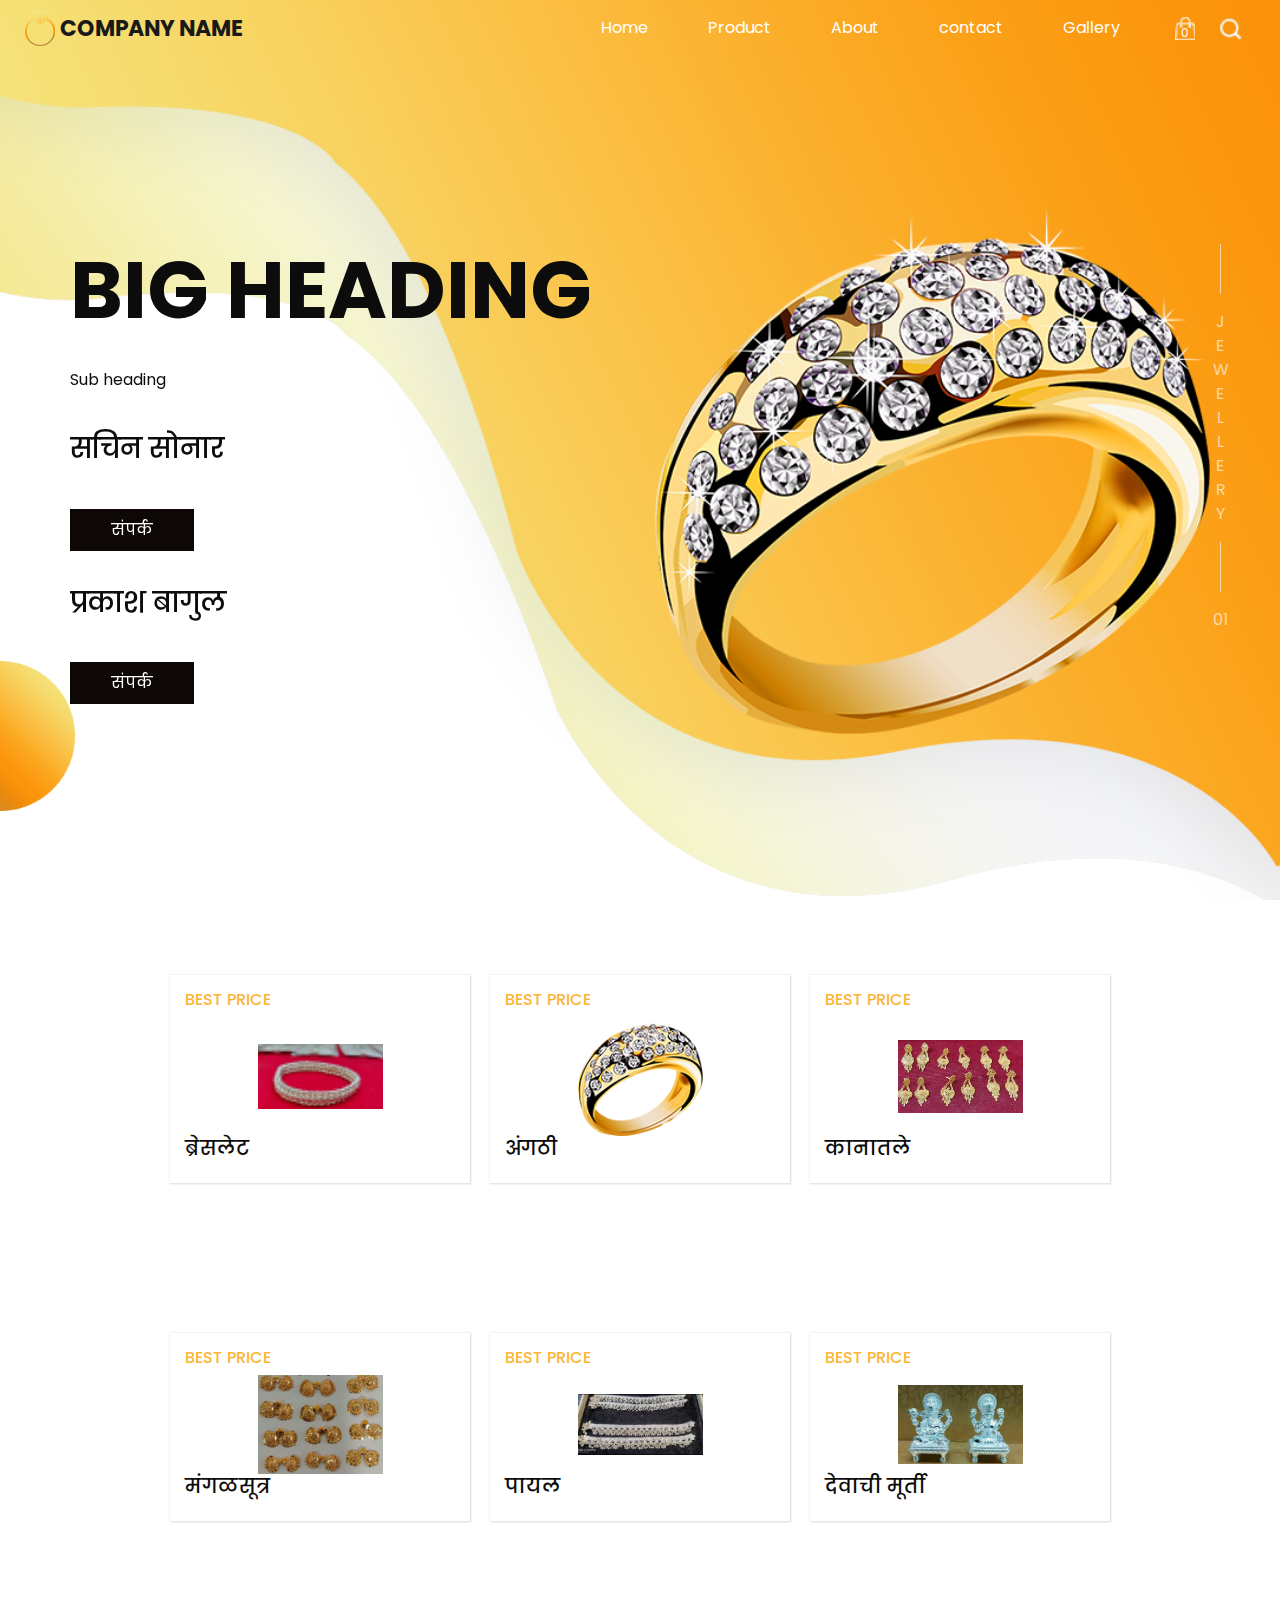
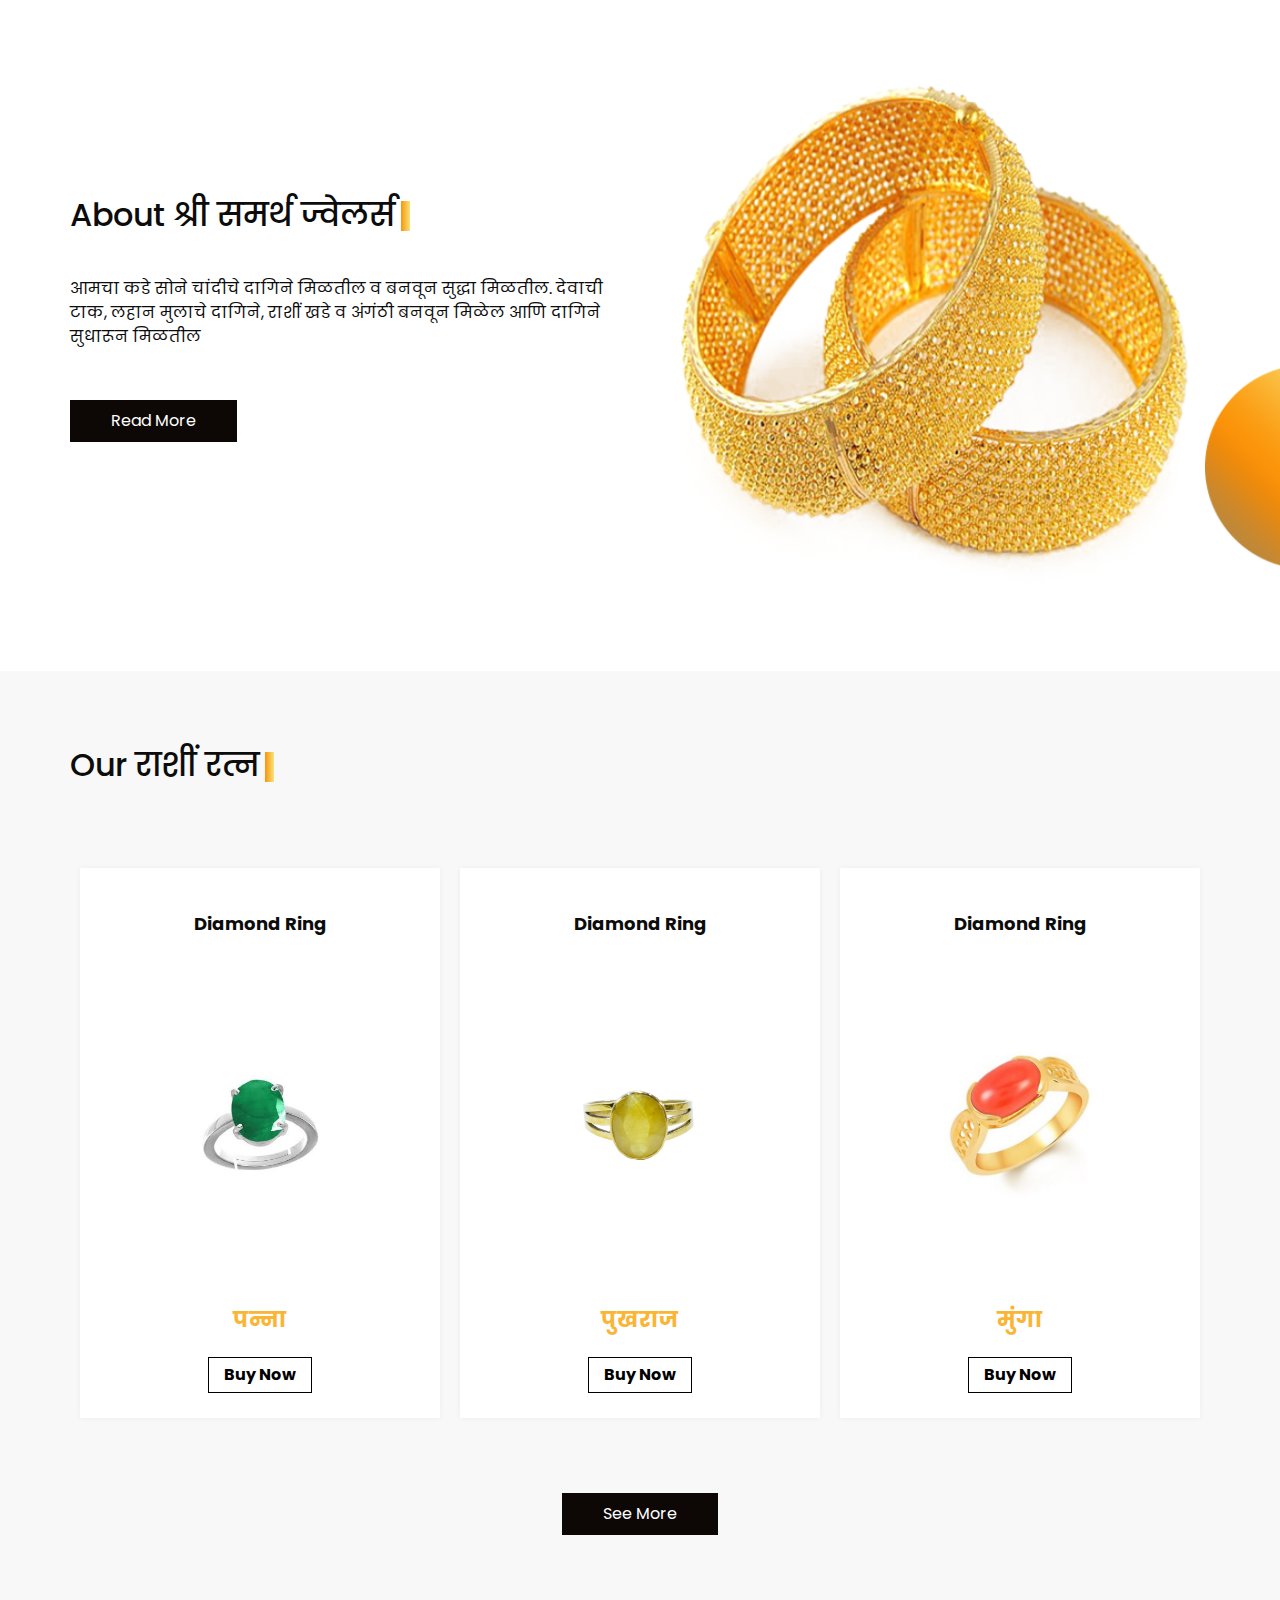
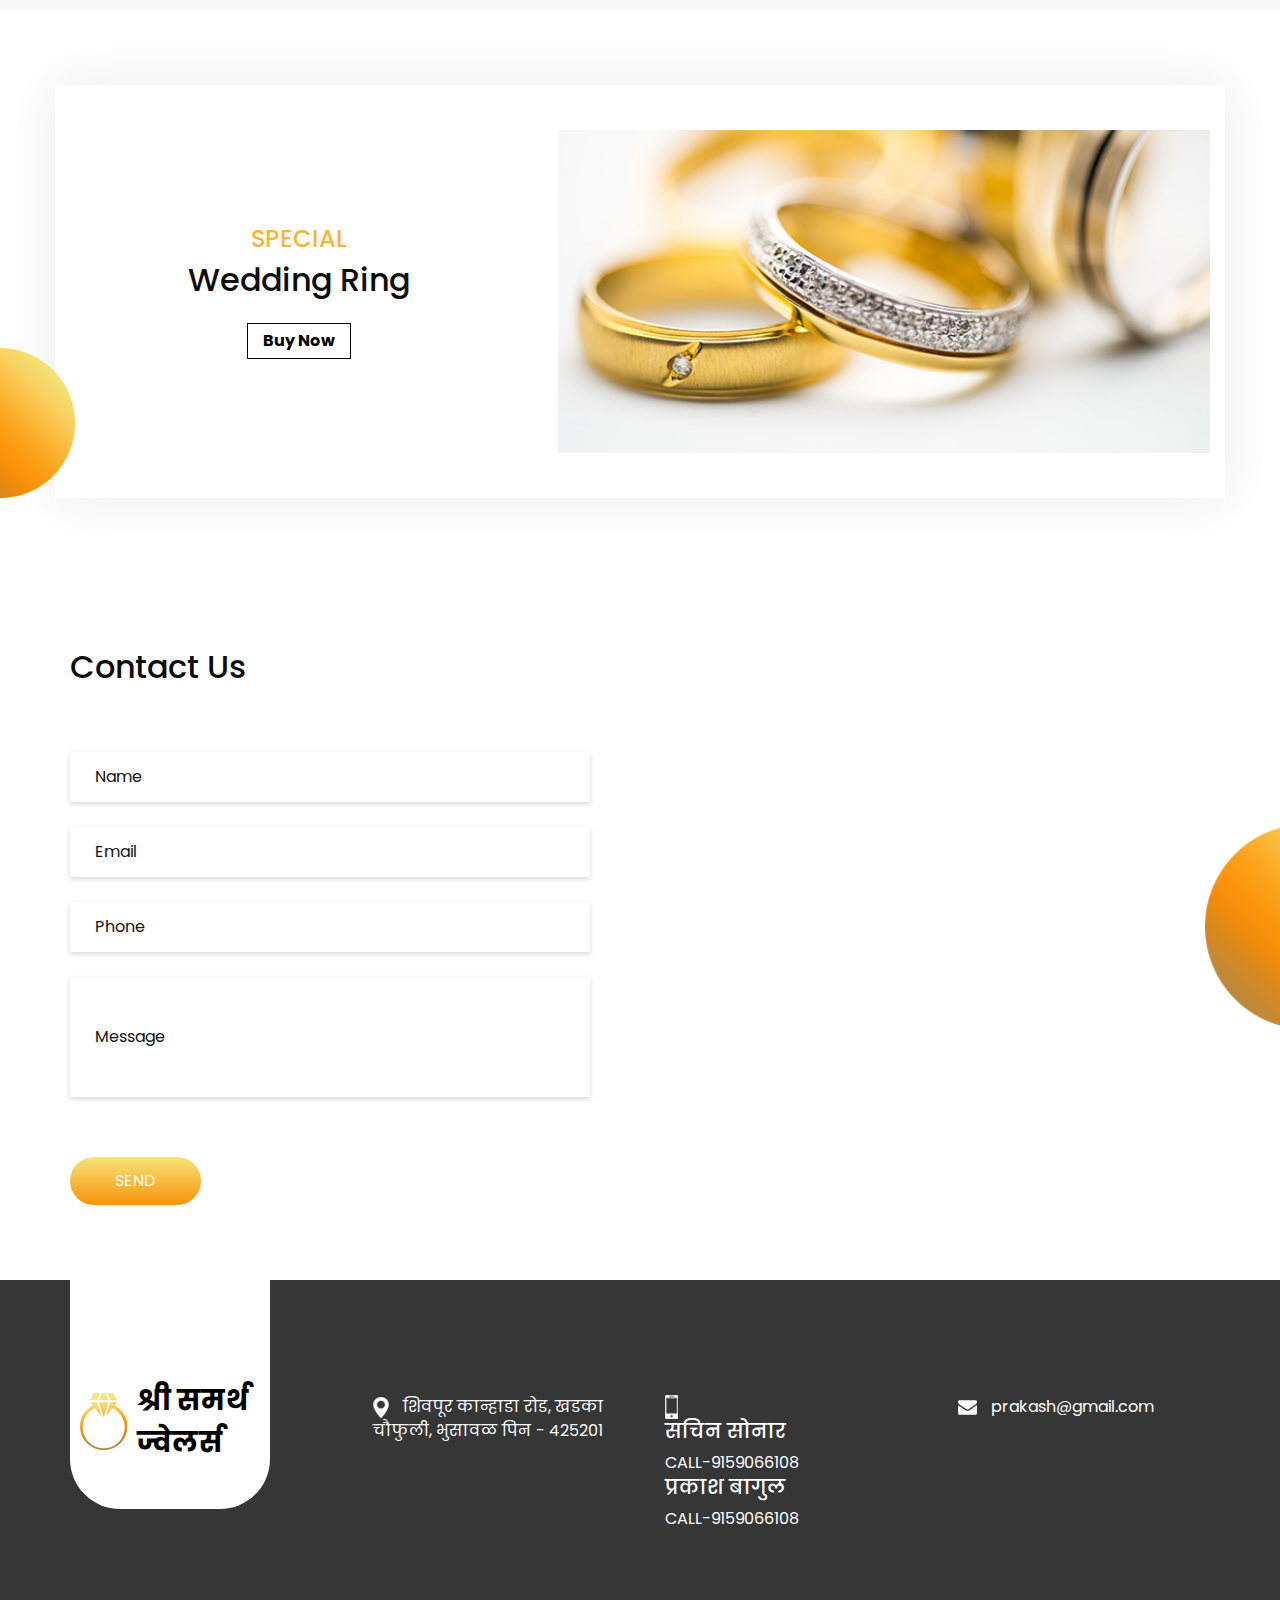
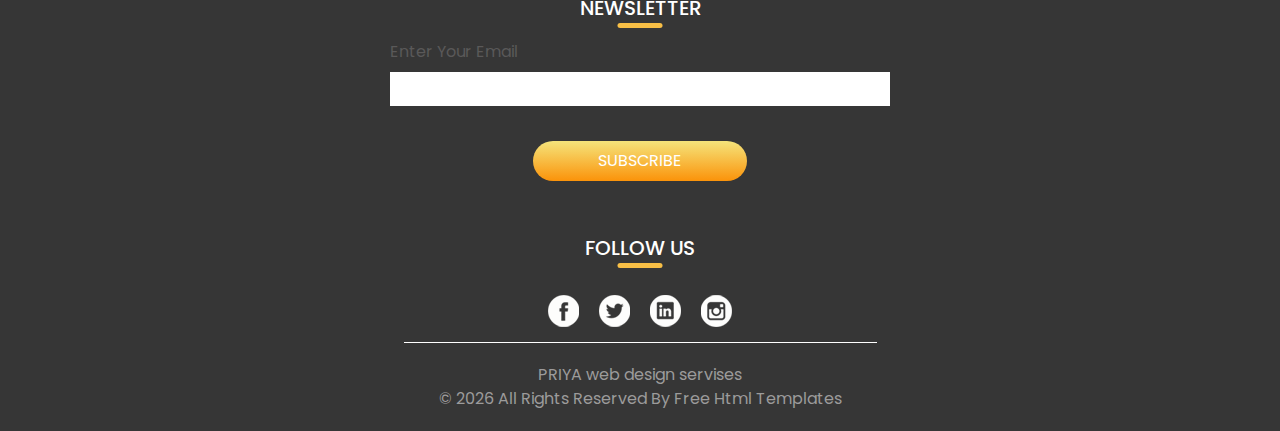
<file: index.html>
<!DOCTYPE html>
<html>

<head>
  <!-- Basic -->
  <meta charset="utf-8" />
  <meta http-equiv="X-UA-Compatible" content="IE=edge" />
  <!-- Mobile Metas -->
  <meta name="viewport" content="width=device-width, initial-scale=1, shrink-to-fit=no" />
  <!-- Site Metas -->
  <meta name="keywords" content="" />
  <meta name="description" content="" />
  <meta name="author" content="" />

  <title>shree samarth</title>


  <!-- slider stylesheet -->
  <link rel="stylesheet" type="text/css" href="https://cdnjs.cloudflare.com/ajax/libs/OwlCarousel2/2.1.3/assets/owl.carousel.min.css" />

  <!-- bootstrap core css -->
  <link rel="stylesheet" type="text/css" href="css/bootstrap.css" />

  <!-- fonts style -->
  <link href="https://fonts.googleapis.com/css?family=Baloo+Chettan|Poppins:400,600,700&display=swap" rel="stylesheet">
  <!-- Custom styles for this template -->
  <link href="css/style.css" rel="stylesheet" />
  <!-- responsive style -->
  <link href="css/responsive.css" rel="stylesheet" />
  <!--WHATUP-->
  <script async src='https://d2mpatx37cqexb.cloudfront.net/delightchat-whatsapp-widget/embeds/embed.min.js'></script>
        <script>
          var wa_btnSetting = {"btnColor":"#16BE45","ctaText":"Chat us","cornerRadius":40,"marginBottom":20,"marginLeft":20,"marginRight":20,"btnPosition":"right","whatsAppNumber":"919158906108","welcomeMessage":"Hello","zIndex":999999,"btnColorScheme":"light"};
          window.onload = () => {
            _waEmbed(wa_btnSetting);
          };
        </script>
      
</head>

<body>

  <div class="hero_area">
    <!-- header section strats -->
    <header class="header_section">
      <div class="container-fluid">
        <nav class="navbar navbar-expand-lg custom_nav-container ">
          <a class="navbar-brand" href="index.html">
            <img src="images/logo.png" alt="">
            <span>
              Company Name
            </span>
          </a>
          <button class="navbar-toggler" type="button" data-toggle="collapse" data-target="#navbarSupportedContent" aria-controls="navbarSupportedContent" aria-expanded="false" aria-label="Toggle navigation">
            <span class="navbar-toggler-icon"></span>
          </button>

          <div class="collapse navbar-collapse" id="navbarSupportedContent">
            <div class="d-flex ml-auto flex-column flex-lg-row align-items-center">
              <ul class="navbar-nav  ">
                <li class="nav-item active">
                  <a class="nav-link" href="index.html">Home <span class="sr-only">(current)</span></a>
                </li>
                <li class="nav-item">
                 <a class="nav-link" href="jewellery.html">Product </a>
                </li>
                <li class="nav-item">
                  <a class="nav-link" href="about.html"> About</a>
                  
                </li>
                <li class="nav-item">
                  <a class="nav-link" href="contact.html">contact</a>
                </li>
                <li class="nav-item">
                  <a class="nav-link" href="gallery.html">Gallery</a>
                </li>
              </ul>

            </div>
            <div class="quote_btn-container ">
              <a href="">
                <img src="images/cart.png" alt="">
                <div class="cart_number">
                  0
                </div>
              </a>
              <form class="form-inline">
                <button class="btn  my-2 my-sm-0 nav_search-btn" type="submit"></button>
              </form>
            </div>
          </div>
        </nav>
      </div>
    </header>
    <!-- end header section -->
    <!-- slider section -->
    <section class=" slider_section position-relative">
      <div class="design-box">
        <img src="images/design-1.png" alt="">
      </div>
      <div class="slider_number-container d-none d-md-block">
        <div class="number-box">
          <span>
            
          </span>
          <hr>
          <span class="jwel">
            J <br>
            e <br>
            w <br>
            e <br>
            l <br>
            l <br>
            e <br>
            r <br>
            y
          </span>
          <hr>
          <span>
            01
          </span>
        </div>
      </div>
      <div class="container">
      <!--   <div id="carouselExampleIndicators" class="carousel slide" data-ride="carousel">
          <ol class="carousel-indicators">
            <li data-target="#carouselExampleIndicators" data-slide-to="0" class="active">01</li>
            <li data-target="#carouselExampleIndicators" data-slide-to="1">02</li>
            <li data-target="#carouselExampleIndicators" data-slide-to="2">03</li>
          </ol>-->
          <div class="carousel-inner">
            <div class="carousel-item active">
              <div class="row">
                <div class="col-md-6">
                  <div class="detail_box">
                    <h2>
                      <span></span>
                      <br>
                    </h2>
                    <h1>
                      Big Heading
                    </h1>
                    <p>
                      Sub heading
                    </p>
                    <div>
                      <br>
                      <!--This is contact info -->
                      <h3> सचिन सोनार </h3>  <a href="tel:+91-915-906-6108">संपर्क</a>
                      <h3> प्रकाश बागुल </h3>  <a href="tel:+91-915-906-6108">संपर्क</a>
                      <!--    this             -->
                    </div>
                  </div>
                </div>
                <div class="col-md-6">
                  <div class="img-box">
                    <img src="images/slider-img.png" alt="">
                  </div>
                </div>
              </div>
            </div>
            <div class="carousel-item ">
              <div class="row">
                <div class="col-md-6">
               <!--   <div class="detail_box">
                    <h2>
                      <span> MAKING</span>
                      <hr>
                    </h2>
                    <h1>
                      Jewellery
                    </h1>
                    <p>
                      Lorem ipsum dolor sit amet consec tetur adipiscing elit elit at felislacinia
                      aptent taciti sociosqu ad litora torquent per conubia nostra
                    </p>
                    <div>
                      <a href="">CALL MOW</a>
                    </div>-->
                  </div>
                </div>
                <div class="col-md-6">
                  <div class="img-box">
                    <img src="images/slider-img.png" alt="">
                  </div>
                </div>
              </div>
            </div>
           <div class="carousel-item ">
              <div class="row">
                <div class="col-md-6">
                <!--  <div class="detail_box">
                    <h2>
                      <span> RATN</span>
                      <hr>
                    </h2>
                    <h1>
                      Jewellery
                    </h1>
                    <p>
                      Lorem ipsum dolor sit amet consec tetur adipiscing elit elit at felislacinia
                      aptent taciti sociosqu ad litora torquent per conubia nostra
                    </p>
                    <div>
                      <a href="">CALL NOW</a>
                    </div>
                  </div>
                </div>
                <div class="col-md-6">
                  <div class="img-box">
                    <img src="images/slider-img.png" alt="">
                  </div>-->
                </div>
              </div>
            </div>
          </div>
        </div>
      </div>

    </section>
    <!-- end slider section -->
  </div>

  <!-- item section -->

  <div class="item_section layout_padding2">
    <div class="container">
      <div class="item_container">
        <div class="box">
          <div class="price">
            <h6>
              Best PRICE
            </h6>
          </div>
          <div class="img-box">
            <img src="images/braclet.png" alt="">
          </div>
          <div class="name">
            <h5>
              ब्रेसलेट
            </h5>
          </div>
        </div>
        <div class="box">
          <div class="price">
            <h6>
              Best PRICE
            </h6>
          </div>
          <div class="img-box">
            <img src="images/i-2.png" alt="">
          </div>
          <div class="name">
            <h5>
              अंगठी
            </h5>
          </div>
        </div>
        <div class="box">
          <div class="price">
            <h6>
              Best PRICE
            </h6>
          </div>
          <div class="img-box">
            <img src="images/kanatle2.png" alt="">
          </div>
          <div class="name">
            <h5>
              कानातले
            </h5>
          </div>
        </div>
      </div>
    </div>
  </div>

  <!-- end item section -->
   <!-- item section -->

  <div class="item_section layout_padding2">
    <div class="container">
      <div class="item_container">
        <div class="box">
          <div class="price">
            <h6>
              Best PRICE
            </h6>
          </div>
          <div class="img-box">
            <img src="images/magalsutra.png" alt="">
          </div>
          <div class="name">
            <h5>
              मंगळसूत्र
            </h5>
          </div>
        </div>
        <div class="box">
          <div class="price">
            <h6>
              Best PRICE
            </h6>
          </div>
          <div class="img-box">
            <img src="images/payal.png" alt="">
          </div>
          <div class="name">
            <h5>
             पायल
            </h5>
          </div>
        </div>
        <div class="box">
          <div class="price">
            <h6>
              Best PRICE
            </h6>
          </div>
          <div class="img-box">
            <img src="images/murti.png" alt="">
          </div>
          <div class="name">
            <h5>
             देवाची मूर्ती
            </h5>
          </div>
        </div>
      </div>
    </div>
  </div>

  <!-- end item section -->

  <!-- about section -->

  <section class="about_section layout_padding2-top layout_padding-bottom">
    <div class="design-box">
      <img src="images/design-2.png" alt="">
    </div>
    <div class="container">
      <div class="row">
        <div class="col-md-6">
          <div class="detail-box">
            <div class="heading_container">
              <h2>
                About श्री समर्थ ज्वेलर्स
              </h2>
            </div>
            <p>
              आमचा कडे सोने चांदीचे  दागिने मिळतील व बनवून सुद्धा  मिळतील. देवाची टाक, लहान  मुलाचे  दागिने, राशीं खडे व अंगंठी  बनवून  मिळेल आणि दागिने सुधारून मिळतील
            </p>
            <div>
              <a href="">
                Read More
              </a>
            </div>
          </div>
        </div>
        <div class="col-md-6">
          <div class="img-box">
            <img src="images/about-img.png" alt="">
          </div>
        </div>
      </div>
    </div>
  </section>

  <!-- end about section -->

  <!-- price section -->

  <section class="price_section layout_padding">
    <div class="container">
      <div class="heading_container">
        <h2>
          Our राशीं रत्न
        </h2>
      </div>
      <div class="price_container">
        <div class="box">
          <div class="name">
            <h6>
              Diamond Ring
            </h6>
          </div>
          <div class="img-box">
            <img src="images/panna.png" alt="">
          </div>
          <div class="detail-box">
            <h5>
              <span>पन्ना</span>
            </h5>
            <a href="">
              Buy Now
            </a>
          </div>
        </div>
        <div class="box">
          <div class="name">
            <h6>
              Diamond Ring
            </h6>
          </div>
          <div class="img-box">
            <img src="images/pukhraj.png" alt="">
          </div>
          <div class="detail-box">
            <h5>
              <span>पुखराज</span>
            </h5>
            <a href="">
              Buy Now
            </a>
          </div>
        </div>
        <div class="box">
          <div class="name">
            <h6>
              Diamond Ring
            </h6>
          </div>
          <div class="img-box">
            <img src="images/ccmunga.png" alt="">
          </div>
          <div class="detail-box">
            <h5>
              <span>मुंगा</span>
            </h5>
            <a href="">
              Buy Now
            </a>
          </div>
        </div>
      </div>
      <div class="d-flex justify-content-center">
        <a href="" class="price_btn">
          See More
        </a>
      </div>
    </div>
  </section>

  <!-- end price section -->

  <!-- ring section -->

  <section class="ring_section layout_padding">
    <div class="design-box">
      <img src="images/design-1.png" alt="">
    </div>
    <div class="container">
      <div class="ring_container layout_padding2">
        <div class="row">
          <div class="col-md-5">
            <div class="detail-box">
              <h4>
                Special 
              </h4>
              <h2>
                Wedding Ring
              </h2>
              <a href="">
                Buy Now
              </a>
            </div>
          </div>
          <div class="col-md-7">
            <div class="img-box">
              <img src="images/ring-img.jpg" alt="">
            </div>
          </div>
        </div>
      </div>
    </div>
  </section>

  <!-- end ring section -->

  <!-- client section -->

 <!-- <section class="client_section">
    <div class="container">
      <div class="heading_container">
        <h2>
          Testimonial
        </h2>
      </div>
      <h4 class="secondary_heading">
        What is says our customer
      </h4>
      <div id="carouselExampleControls" class="carousel slide" data-ride="carousel">
        <div class="carousel-inner">
          <div class="carousel-item active">
            <div class="client_container">
              <div class="client-id">
                <div class="img-box">
                  <img src="images/client.png" alt="">
                </div>
                <div class="name">
                  <h5>
                    Aliqua
                  </h5>
                  <h6>
                    Consectetur adipiscing
                  </h6>
                </div>
              </div>
              <div class="detail-box">
                <p>
                  Lorem ipsum dolor sit amet, consectetur adipiscing elit, sed do eiusmod tempor incididunt ut labore et
                  dolore magna aliqua. Ut enim ad minim veniam, quis nostrudLorem ipsum
                </p>
              </div>
            </div>
          </div>
          <div class="carousel-item">
            <div class="client_container">
              <div class="client-id">
                <div class="img-box">
                  <img src="images/client.png" alt="">
                </div>
                <div class="name">
                  <h5>
                    Aliqua
                  </h5>
                  <h6>
                    Consectetur adipiscing
                  </h6>
                </div>
              </div>
              <div class="detail-box">
                <p>
                  Lorem ipsum dolor sit amet, consectetur adipiscing elit, sed do eiusmod tempor incididunt ut labore et
                  dolore magna aliqua. Ut enim ad minim veniam, quis nostrudLorem ipsum
                </p>
              </div>
            </div>
          </div>
          <div class="carousel-item">
            <div class="client_container">
              <div class="client-id">
                <div class="img-box">
                  <img src="images/client.png" alt="">
                </div>
                <div class="name">
                  <h5>
                    Aliqua
                  </h5>
                  <h6>
                    Consectetur adipiscing
                  </h6>
                </div>
              </div>
              <div class="detail-box">
                <p>
                  Lorem ipsum dolor sit amet, consectetur adipiscing elit, sed do eiusmod tempor incididunt ut labore et
                  dolore magna aliqua. Ut enim ad minim veniam, quis nostrudLorem ipsum
                </p>
              </div>
            </div>
          </div>
        </div>
        <a class="carousel-control-prev" href="#carouselExampleControls" role="button" data-slide="prev">
          <span class="carousel-control-prev-icon" aria-hidden="true"></span>
          <span class="sr-only">Previous</span>
        </a>
        <a class="carousel-control-next" href="#carouselExampleControls" role="button" data-slide="next">
          <span class="carousel-control-next-icon" aria-hidden="true"></span>
          <span class="sr-only">Next</span>
        </a>
      </div>

    </div>
  </section>-->

  <!-- end client section -->

  <!-- contact section -->

  <section class="contact_section layout_padding">
    <div class="design-box">
      <img src="images/design-2.png" alt="">
    </div>
    <div class="container ">
      <div class="">
        <h2 class="">
          Contact Us
        </h2>
      </div>

    </div>
    <div class="container">
      <div class="row">
        <div class="col-md-6">
          <form action="">
            <div>
              <input type="text" placeholder="Name" />
            </div>
            <div>
              <input type="email" placeholder="Email" />
            </div>
            <div>
              <input type="text" placeholder="Phone" />
            </div>
            <div>
              <input type="text" class="message-box" placeholder="Message" />
            </div>
            <div class="d-flex ">
              <button>
                SEND
              </button>
            </div>
          </form>
        </div>
        <div class="col-md-6">
          <div class="map_container">
            <div class="map-responsive">
              <iframe src="https://www.google.com/maps/embed/v1/place?key=AIzaSyA0s1a7phLN0iaD6-UE7m4qP-z21pH0eSc&q=Eiffel+Tower+Paris+France" width="600" height="300" frameborder="0" style="border:0; width: 100%; height:100%" allowfullscreen></iframe>
            </div>
          </div>
        </div>
      </div>
    </div>
  </section>

  <!-- end contact section -->

  <!-- info section -->
  <section class="info_section ">
    <div class="container">
      <div class="info_container">
        <div class="row">
          <div class="col-md-3">
            <div class="info_logo">
              <a href="">
                <img src="images/logo.png" alt="">
                <span> श्री समर्थ ज्वेलर्स
                </span>
              </a>
            </div>
          </div>
          <div class="col-md-3">
            <div class="info_contact">
              <a href="">
                <img src="images/location.png" alt="">
                <span>
                  शिवपूर कान्हाडा रोड, खडका चौफुली, भुसावळ पिन - 425201
                </span>
              </a>
            </div>
          </div>
          <div class="col-md-3">
            <div class="info_contact">
              <a href="">
                <img src="images/phone.png" alt="">
                <span>
                  <h5> सचिन सोनार </h5>  <a href="tel:+91-915-906-6108">CALL-9159066108</a><br>
                  <h5> प्रकाश बागुल </h5>  <a href="tel:+91-915-906-6108">CALL-9159066108</a><br>
                </span>
              </a>
            </div>
          </div>
          <div class="col-md-3">
            <div class="info_contact">
              <a href="">
                <img src="images/mail.png" alt="">
                <span>
                  prakash@gmail.com
                </span>
              </a>
            </div>
          </div>
        </div>
        <div class="info_form">
          <div class="d-flex justify-content-center">
            <h5 class="info_heading">
              Newsletter
            </h5>
          </div>
          <form action="">
            <div class="email_box">
              <label for="email2">Enter Your Email</label>
              <input type="text" id="email2">
            </div>
            <div>
              <button>
                subscribe
              </button>
            </div>
          </form>
        </div>
        <div class="info_social">
          <div class="d-flex justify-content-center">
            <h5 class="info_heading">
              Follow Us
            </h5>
          </div>
          <div class="social_box">
            <a href="">
              <img src="images/fb.png" alt="">
            </a>
            <a href="">
              <img src="images/twitter.png" alt="">
            </a>
            <a href="">
              <img src="images/linkedin.png" alt="">
            </a>
            <a href="">
              <img src="images/insta.png" alt="">
            </a>
          </div>
        </div>
      </div>
    </div>
  </section>

  <!-- end info_section -->

  <!-- footer section -->
  <section class="container-fluid footer_section">
    <p> PRIYA web design servises <br>
      &copy; <span id="displayYear"></span> All Rights Reserved By
      <a href="https://html.design/">Free Html Templates</a>
    </p>
  </section>
  <!-- footer section -->

  <script type="text/javascript" src="js/jquery-3.4.1.min.js"></script>
  <script type="text/javascript" src="js/bootstrap.js"></script>
  <script type="text/javascript" src="js/custom.js"></script>
</body>

</html>
</file>
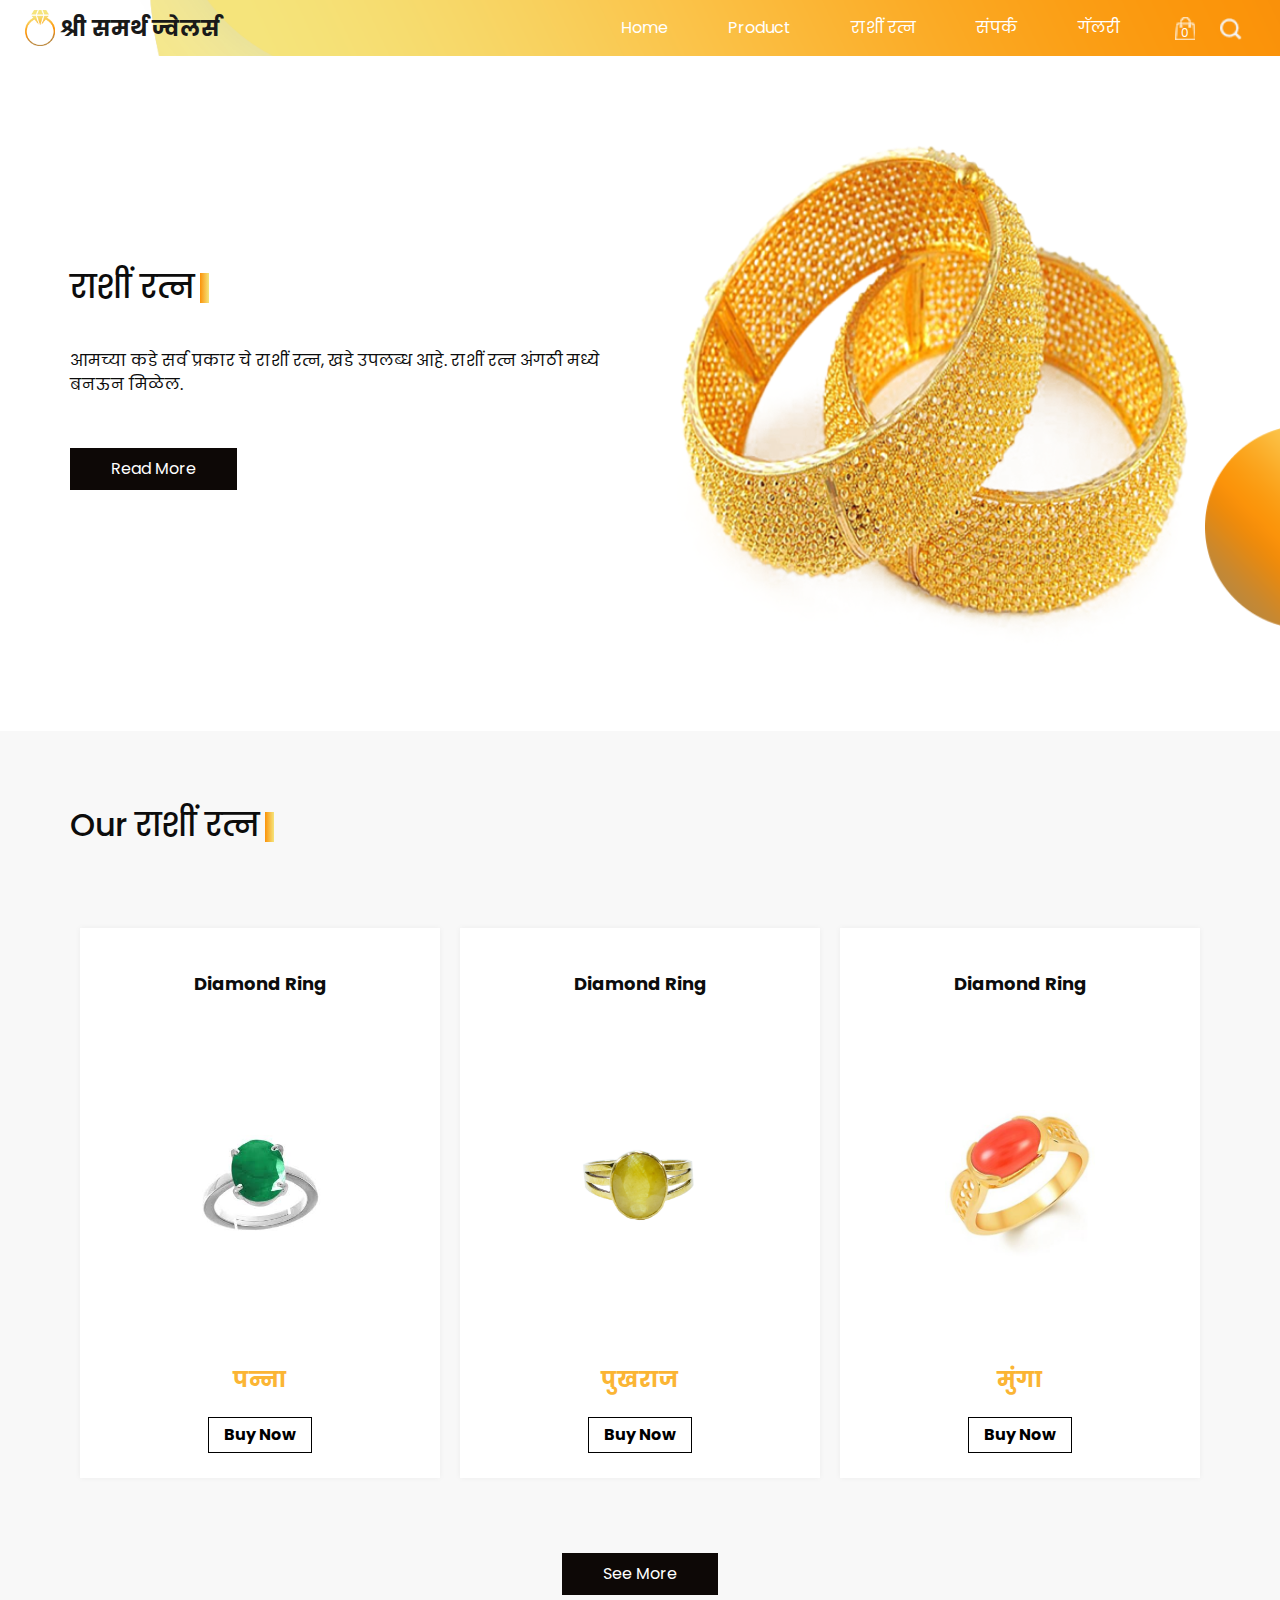
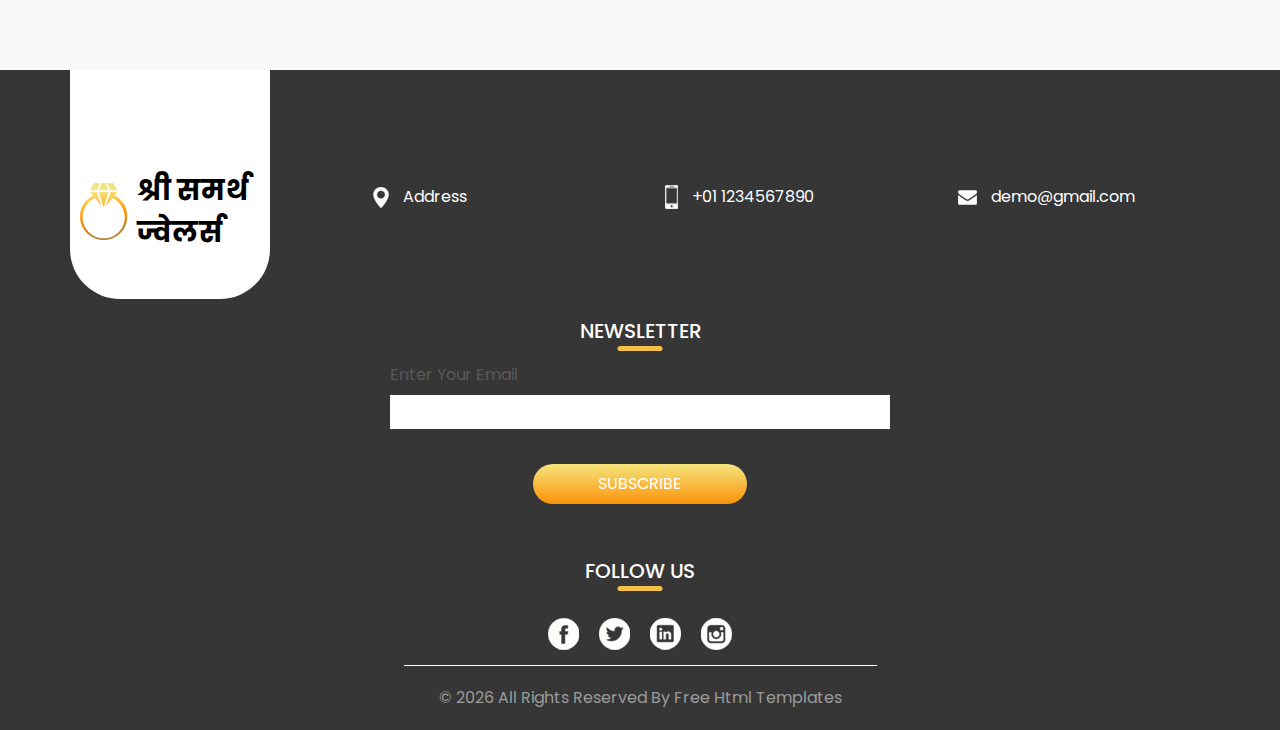
<file: about.html>
<!DOCTYPE html>
<html>

<head>
  <!-- Basic -->
  <meta charset="utf-8" />
  <meta http-equiv="X-UA-Compatible" content="IE=edge" />
  <!-- Mobile Metas -->
  <meta name="viewport" content="width=device-width, initial-scale=1, shrink-to-fit=no" />
  <!-- Site Metas -->
  <meta name="keywords" content="" />
  <meta name="description" content="" />
  <meta name="author" content="" />

  <title>Lodge</title>

  <!-- slider stylesheet -->
  <link rel="stylesheet" type="text/css" href="https://cdnjs.cloudflare.com/ajax/libs/OwlCarousel2/2.1.3/assets/owl.carousel.min.css" />

  <!-- bootstrap core css -->
  <link rel="stylesheet" type="text/css" href="css/bootstrap.css" />

  <!-- fonts style -->
  <link href="https://fonts.googleapis.com/css?family=Baloo+Chettan|Poppins:400,600,700&display=swap" rel="stylesheet">
  <!-- Custom styles for this template -->
  <link href="css/style.css" rel="stylesheet" />
  <!-- responsive style -->
  <link href="css/responsive.css" rel="stylesheet" />
</head>

<body class="sub_page">

  <div class="hero_area">
    <!-- header section strats -->
    <header class="header_section">
      <div class="container-fluid">
        <nav class="navbar navbar-expand-lg custom_nav-container ">
          <a class="navbar-brand" href="index.html">
            <img src="images/logo.png" alt="">
            <span>
              श्री समर्थ ज्वेलर्स
            </span>
          </a>
          <button class="navbar-toggler" type="button" data-toggle="collapse" data-target="#navbarSupportedContent" aria-controls="navbarSupportedContent" aria-expanded="false" aria-label="Toggle navigation">
            <span class="navbar-toggler-icon"></span>
          </button>

          <div class="collapse navbar-collapse" id="navbarSupportedContent">
            <div class="d-flex ml-auto flex-column flex-lg-row align-items-center">
              <ul class="navbar-nav  ">
                <li class="nav-item active">
                  <a class="nav-link" href="index.html">Home <span class="sr-only">(current)</span></a>
                </li>
                <li class="nav-item">
                 
                  <a class="nav-link" href="jewellery.html">Product </a>
                </li>
                <li class="nav-item">
                  <a class="nav-link" href="about.html"> राशीं रत्न</a>
                  
                </li>
                <li class="nav-item">
                  <a class="nav-link" href="contact.html">संपर्क</a>
                </li>
                <li class="nav-item">
                  <a class="nav-link" href="gallery.html">गॅलरी</a>
                </li>
              </ul>

            </div>
            <div class="quote_btn-container ">
              <a href="">
                <img src="images/cart.png" alt="">
                <div class="cart_number">
                  0
                </div>
              </a>
              <form class="form-inline">
                <button class="btn  my-2 my-sm-0 nav_search-btn" type="submit"></button>
              </form>
            </div>
          </div>
        </nav>
      </div>
    </header>
    <!-- end header section -->
  </div>



  <!-- about section -->

  <section class="about_section layout_padding2-top layout_padding-bottom">
    <div class="design-box">
      <img src="images/design-2.png" alt="">
    </div>
    <div class="container">
      <div class="row">
        <div class="col-md-6">
          <div class="detail-box">
            <div class="heading_container">
              <h2>
                राशीं रत्न
              </h2>
            </div>
            <p>
              आमच्या कडे सर्व प्रकार चे राशीं रत्न, खडे  उपलब्ध आहे. राशीं रत्न अंगठी मध्ये बनऊन मिळेल.
            </p>
            <div>
              <a href="">
                Read More
              </a>
            </div>
          </div>
        </div>
        <div class="col-md-6">
          <div class="img-box">
            <img src="images/about-img.png" alt="">
          </div>
        </div>
      </div>
    </div>
  </section>

  <!-- end about section -->
  <!-- price section -->

  <section class="price_section layout_padding">
    <div class="container">
      <div class="heading_container">
        <h2>
          Our राशीं रत्न
        </h2>
      </div>
      <div class="price_container">
        <div class="box">
          <div class="name">
            <h6>
              Diamond Ring
            </h6>
          </div>
          <div class="img-box">
            <img src="images/panna.png" alt="">
          </div>
          <div class="detail-box">
            <h5>
              <span>पन्ना</span>
            </h5>
            <a href="">
              Buy Now
            </a>
          </div>
        </div>
        <div class="box">
          <div class="name">
            <h6>
              Diamond Ring
            </h6>
          </div>
          <div class="img-box">
            <img src="images/pukhraj.png" alt="">
          </div>
          <div class="detail-box">
            <h5>
              <span>पुखराज</span>
            </h5>
            <a href="">
              Buy Now
            </a>
          </div>
        </div>
        <div class="box">
          <div class="name">
            <h6>
              Diamond Ring
            </h6>
          </div>
          <div class="img-box">
            <img src="images/ccmunga.png" alt="">
          </div>
          <div class="detail-box">
            <h5>
              <span>मुंगा</span>
            </h5>
            <a href="">
              Buy Now
            </a>
          </div>
        </div>
      </div>
      <div class="d-flex justify-content-center">
        <a href="" class="price_btn">
          See More
        </a>
      </div>
    </div>
  </section>

  <!-- end price section -->



  <!-- info section -->
  <section class="info_section ">
    <div class="container">
      <div class="info_container">
        <div class="row">
          <div class="col-md-3">
            <div class="info_logo">
              <a href="">
                <img src="images/logo.png" alt="">
                <span>
                  श्री समर्थ ज्वेलर्स
                </span>
              </a>
            </div>
          </div>
          <div class="col-md-3">
            <div class="info_contact">
              <a href="">
                <img src="images/location.png" alt="">
                <span>
                  Address
                </span>
              </a>
            </div>
          </div>
          <div class="col-md-3">
            <div class="info_contact">
              <a href="">
                <img src="images/phone.png" alt="">
                <span>
                  +01 1234567890
                </span>
              </a>
            </div>
          </div>
          <div class="col-md-3">
            <div class="info_contact">
              <a href="">
                <img src="images/mail.png" alt="">
                <span>
                  demo@gmail.com
                </span>
              </a>
            </div>
          </div>
        </div>
        <div class="info_form">
          <div class="d-flex justify-content-center">
            <h5 class="info_heading">
              Newsletter
            </h5>
          </div>
          <form action="">
            <div class="email_box">
              <label for="email2">Enter Your Email</label>
              <input type="text" id="email2">
            </div>
            <div>
              <button>
                subscribe
              </button>
            </div>
          </form>
        </div>
        <div class="info_social">
          <div class="d-flex justify-content-center">
            <h5 class="info_heading">
              Follow Us
            </h5>
          </div>
          <div class="social_box">
            <a href="">
              <img src="images/fb.png" alt="">
            </a>
            <a href="">
              <img src="images/twitter.png" alt="">
            </a>
            <a href="">
              <img src="images/linkedin.png" alt="">
            </a>
            <a href="">
              <img src="images/insta.png" alt="">
            </a>
          </div>
        </div>
      </div>
    </div>
  </section>

  <!-- end info_section -->

  <!-- footer section -->
  <section class="container-fluid footer_section">
    <p>
      &copy; <span id="displayYear"></span> All Rights Reserved By
      <a href="https://html.design/">Free Html Templates</a>
    </p>
  </section>
  <!-- footer section -->

  <script type="text/javascript" src="js/jquery-3.4.1.min.js"></script>
  <script type="text/javascript" src="js/bootstrap.js"></script>
  <script type="text/javascript" src="js/custom.js"></script>

</body>

</html>
</file>
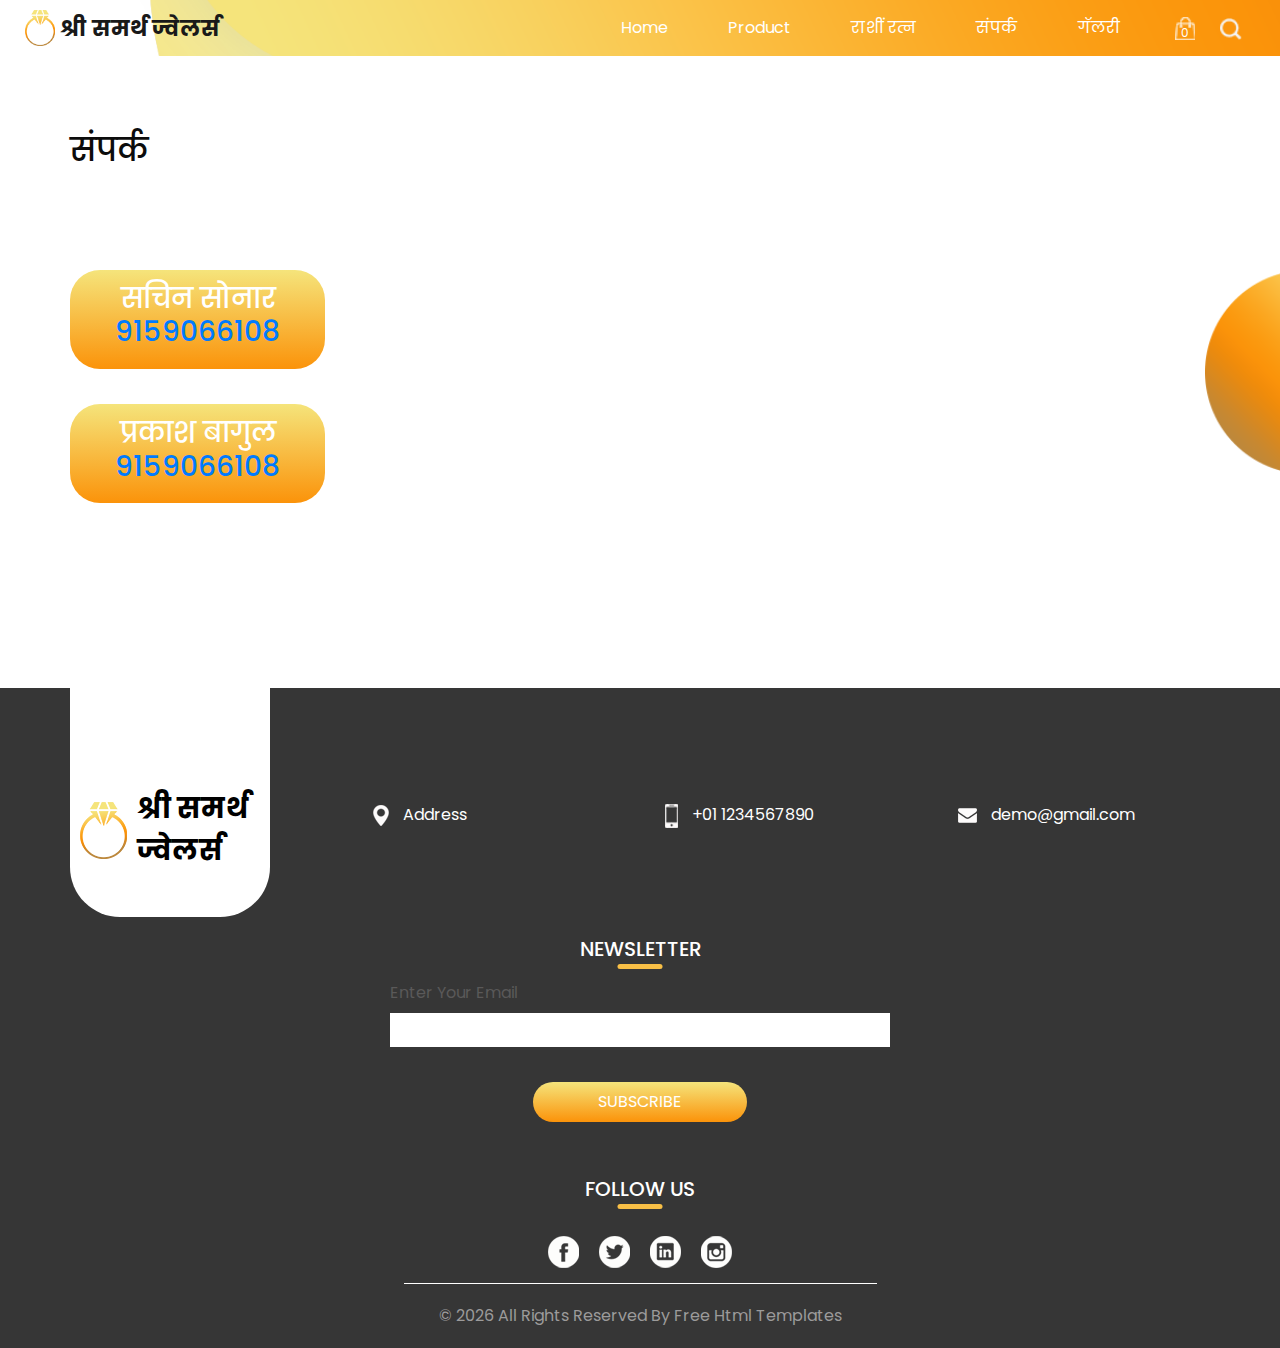
<file: contact.html>
<!DOCTYPE html>
<html>

<head>
  <!-- Basic -->
  <meta charset="utf-8" />
  <meta http-equiv="X-UA-Compatible" content="IE=edge" />
  <!-- Mobile Metas -->
  <meta name="viewport" content="width=device-width, initial-scale=1, shrink-to-fit=no" />
  <!-- Site Metas -->
  <meta name="keywords" content="" />
  <meta name="description" content="" />
  <meta name="author" content="" />

  <title>Lodge</title>
   <link
    rel="stylesheet"
    href="https://cdnjs.cloudflare.com/ajax/libs/animate.css/4.1.1/animate.min.css"
  />

  <!-- slider stylesheet 
  <link rel="stylesheet" type="text/css" href="https://cdnjs.cloudflare.com/ajax/libs/OwlCarousel2/2.1.3/assets/owl.carousel.min.css" />-->
 
  <!-- bootstrap core css -->
  <link rel="stylesheet" type="text/css" href="css/bootstrap.css" />

  <!-- fonts style -->
  <link href="https://fonts.googleapis.com/css?family=Baloo+Chettan|Poppins:400,600,700&display=swap" rel="stylesheet">
  <!-- Custom styles for this template -->
  <link href="css/style.css" rel="stylesheet" />
  <!-- responsive style -->
  <link href="css/responsive.css" rel="stylesheet" />
</head>

<body class="sub_page">

  <div class="hero_area">
    <!-- header section strats -->
    <header class="header_section">
      <div class="container-fluid">
        <nav class="navbar navbar-expand-lg custom_nav-container ">
          <a class="navbar-brand" href="index.html">
            <img src="images/logo.png" alt="">
            <span>
              श्री समर्थ ज्वेलर्स
            </span>
          </a>
          <button class="navbar-toggler" type="button" data-toggle="collapse" data-target="#navbarSupportedContent" aria-controls="navbarSupportedContent" aria-expanded="false" aria-label="Toggle navigation">
            <span class="navbar-toggler-icon"></span>
          </button>

          <div class="collapse navbar-collapse" id="navbarSupportedContent">
            <div class="d-flex ml-auto flex-column flex-lg-row align-items-center">
              <ul class="navbar-nav  ">
                <li class="nav-item active">
                  <a class="nav-link" href="index.html">Home <span class="sr-only">(current)</span></a>
                </li>
                <li class="nav-item">
                  <a class="nav-link" href="jewellery.html"> Product</a>
                </li>
                <li class="nav-item">
                  <a class="nav-link" href="about.html"> राशीं रत्न</a>
                </li>
                <li class="nav-item">
                  <a class="nav-link" href="contact.html">संपर्क</a>
                </li>
                <li class="nav-item">
                  <a class="nav-link" href="gallery.html">गॅलरी</a>
                </li>
              </ul>

            </div>
            <div class="quote_btn-container ">
              <a href="">
                <img src="images/cart.png" alt="">
                <div class="cart_number">
                  0
                </div>
              </a>
              <form class="form-inline">
                <button class="btn  my-2 my-sm-0 nav_search-btn" type="submit"></button>
              </form>
            </div>
          </div>
        </nav>
      </div>
    </header>
    <!-- end header section -->
  </div>

  <!-- contact section -->
  

  <section class="contact_section layout_padding">
    <div class="design-box">
      <img src="images/design-2.png" alt="">
    </div>
    <div class="container ">
      <div class="">
        <h2>
        संपर्क
        </h2>
      </div>

    </div>
    <div class="container">
      <div class="row">
        <div class="col-md-6">
          <form action="">
            <div>
           <div class="d-flex ">
             <button>  <h3 class="animate__animated animate__bounce"> सचिन सोनार  <br><a href="tel:+91-915-906-6108">9159066108</a></h3>  </button>
            </div>
            <div>
             
            </div>
            <div>
             <button> <h3 class="animate__animated animate__bounce"> प्रकाश बागुल   <br><a href="tel:+91-915-906-6108">9159066108</a></h3>  </button>
            </div>
            <div>
              
            </div>
            <div class="d-flex ">
              
            </div>
          </form>
        </div>
         <div class="col-md-6">
          <div class="map_container">
            <!--<div class="map-responsive">
              <iframe src="https://www.google.com/maps/embed/v1/place?key=AIzaSyA0s1a7phLN0iaD6-UE7m4qP-z21pH0eSc&q=Eiffel+Tower+Paris+France" width="600" height="300" frameborder="0" style="border:0; width: 100%; height:100%" allowfullscreen></iframe>
            </div>-->
          </div>
        </div>
      </div>
    </div>
  </section> 

  <!-- end contact section -->

  <!-- info section -->
  <section class="info_section ">
    <div class="container">
      <div class="info_container">
        <div class="row">
          <div class="col-md-3">
            <div class="info_logo">
              <a href="">
                <img src="images/logo.png" alt="">
                <span>
                  श्री समर्थ ज्वेलर्स
                </span>
              </a>
            </div>
          </div>
          <div class="col-md-3">
            <div class="info_contact">
              <a href="">
                <img src="images/location.png" alt="">
                <span>
                  Address
                </span>
              </a>
            </div>
          </div>
          <div class="col-md-3">
            <div class="info_contact">
              <a href="">
                <img src="images/phone.png" alt="">
                <span>
                  +01 1234567890
                </span>
              </a>
            </div>
          </div>
          <div class="col-md-3">
            <div class="info_contact">
              <a href="">
                <img src="images/mail.png" alt="">
                <span>
                  demo@gmail.com
                </span>
              </a>
            </div>
          </div>
        </div>
        <div class="info_form">
          <div class="d-flex justify-content-center">
            <h5 class="info_heading">
              Newsletter
            </h5>
          </div>
          <form action="">
            <div class="email_box">
              <label for="email2">Enter Your Email</label>
              <input type="text" id="email2">
            </div>
            <div>
              <button>
                subscribe
              </button>
            </div>
          </form>
        </div>
        <div class="info_social">
          <div class="d-flex justify-content-center">
            <h5 class="info_heading">
              Follow Us
            </h5>
          </div>
          <div class="social_box">
            <a href="">
              <img src="images/fb.png" alt="">
            </a>
            <a href="">
              <img src="images/twitter.png" alt="">
            </a>
            <a href="">
              <img src="images/linkedin.png" alt="">
            </a>
            <a href="">
              <img src="images/insta.png" alt="">
            </a>
          </div>
        </div>
      </div>
    </div>
  </section>

  <!-- end info_section -->

  <!-- footer section -->
  <section class="container-fluid footer_section">
    <p>
      &copy; <span id="displayYear"></span> All Rights Reserved By
      <a href="https://html.design/">Free Html Templates</a>
    </p>
  </section>
  <!-- footer section -->

  <script type="text/javascript" src="js/jquery-3.4.1.min.js"></script>
  <script type="text/javascript" src="js/bootstrap.js"></script>
  <script type="text/javascript" src="js/custom.js"></script>
</body>

</html>
</file>
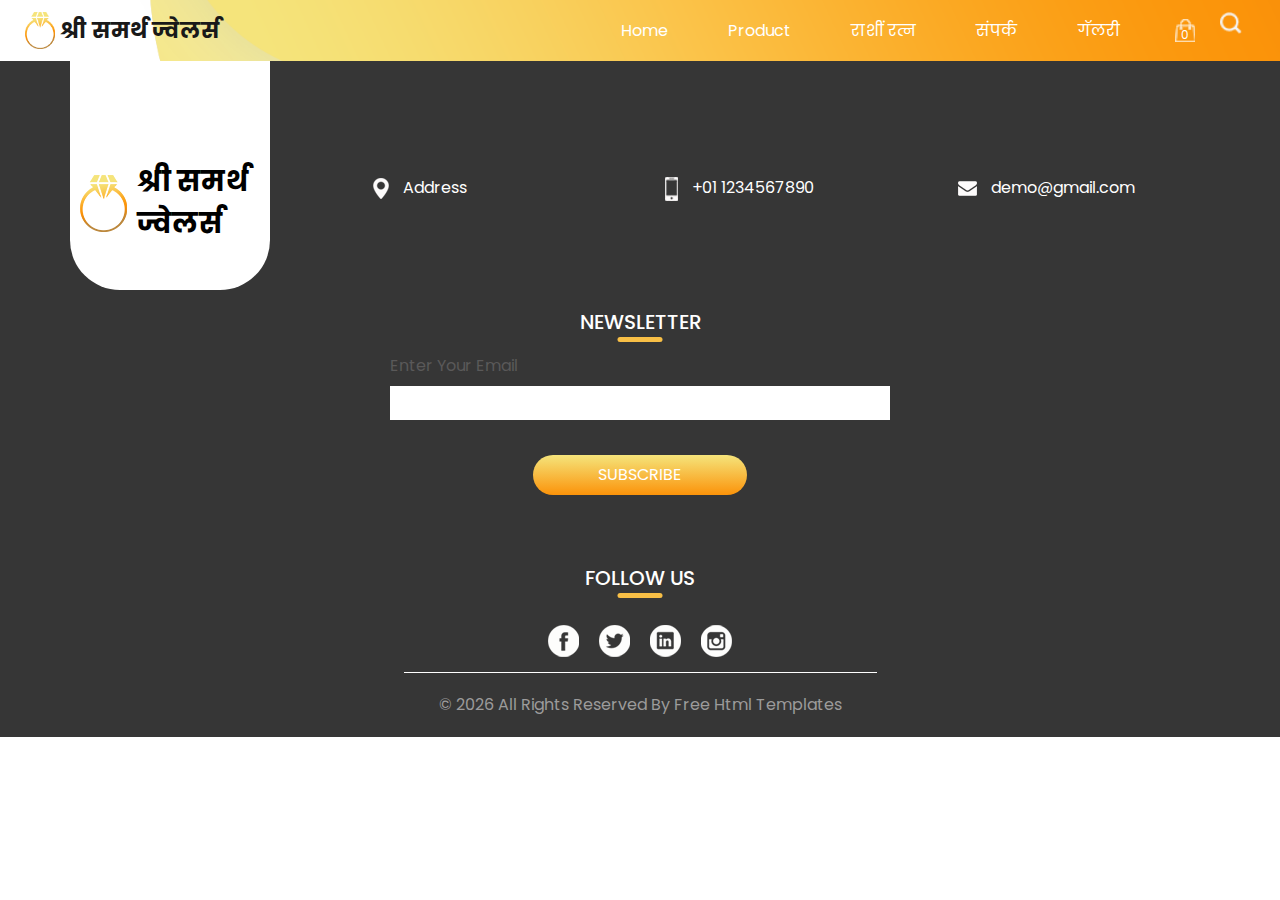
<file: gallery.html>
<d
<!DOCTYPE html>
<html>

<head>
  <!-- Basic -->
  <meta charset="utf-8" />
  <meta http-equiv="X-UA-Compatible" content="IE=edge" />
  <!-- Mobile Metas -->
  <meta name="viewport" content="width=device-width, initial-scale=1, shrink-to-fit=no" />
  <!-- Site Metas -->
  <meta name="keywords" content="" />
  <meta name="description" content="" />
  <meta name="author" content="" />

  <title>Lodge</title>

  <!-- slider stylesheet -->
  <link rel="stylesheet" type="text/css" href="https://cdnjs.cloudflare.com/ajax/libs/OwlCarousel2/2.1.3/assets/owl.carousel.min.css" />

  <!-- bootstrap core css -->
  <link rel="stylesheet" type="text/css" href="css/bootstrap.css" />

  <!-- fonts style -->
  <link href="https://fonts.googleapis.com/css?family=Baloo+Chettan|Poppins:400,600,700&display=swap" rel="stylesheet">
  <!-- Custom styles for this template -->
  <link href="css/style.css" rel="stylesheet" />
  <!-- responsive style -->
  <link href="css/responsive.css" rel="stylesheet" />
</head>

<body class="sub_page">

  <div class="hero_area">
    <!-- header section strats -->
    <header class="header_section">
      <div class="container-fluid">
        <nav class="navbar navbar-expand-lg custom_nav-container ">
          <a class="navbar-brand" href="index.html">
            <img src="images/logo.png" alt="">
            <span>
              श्री समर्थ ज्वेलर्स
            </span>
          </a>
          <button class="navbar-toggler" type="button" data-toggle="collapse" data-target="#navbarSupportedContent" aria-controls="navbarSupportedContent" aria-expanded="false" aria-label="Toggle navigation">
            <span class="navbar-toggler-icon"></span>
          </button>

          <div class="collapse navbar-collapse" id="navbarSupportedContent">
            <div class="d-flex ml-auto flex-column flex-lg-row align-items-center">
              <ul class="navbar-nav  ">
                <li class="nav-item active">
                  <a class="nav-link" href="index.html">Home <span class="sr-only">(current)</span></a>
                </li>
                <li class="nav-item">
                  <a class="nav-link" href="jewellery.html"> Product</a>
                </li>
                <li class="nav-item">
                  <a class="nav-link" href="about.html"> राशीं रत्न</a>
                </li>
                <li class="nav-item">
                  <a class="nav-link" href="contact.html">संपर्क</a>
                </li>
                <li class="nav-item">
                  <a class="nav-link" href="gallery.html">गॅलरी</a>
                </li>
              </ul>

            </div>
            <div class="quote_btn-container ">
              <a href="">
                <img src="images/cart.png" alt="">
                <div class="cart_number">
                  0
                </div>
              </a>
              <form class="form-inline">
                <button class="btn  my-2 my-sm-0 nav_search-btn" type="submit"></button>
              </form>
            </div>
          </div>
        </nav>
      </div>
    </header>
    <!-- end header section -->
  </div>

  

  <!-- info section -->
  <section class="info_section ">
    <div class="container">
      <div class="info_container">
        <div class="row">
          <div class="col-md-3">
            <div class="info_logo">
              <a href="">
                <img src="images/logo.png" alt="">
                <span>
                  श्री समर्थ ज्वेलर्स
                </span>
              </a>
            </div>
          </div>
          <div class="col-md-3">
            <div class="info_contact">
              <a href="">
                <img src="images/location.png" alt="">
                <span>
                  Address
                </span>
              </a>
            </div>
          </div>
          <div class="col-md-3">
            <div class="info_contact">
              <a href="">
                <img src="images/phone.png" alt="">
                <span>
                  +01 1234567890
                </span>
              </a>
            </div>
          </div>
          <div class="col-md-3">
            <div class="info_contact">
              <a href="">
                <img src="images/mail.png" alt="">
                <span>
                  demo@gmail.com
                </span>
              </a>
            </div>
          </div>
        </div>
        <div class="info_form">
          <div class="d-flex justify-content-center">
            <h5 class="info_heading">
              Newsletter
            </h5>
          </div>
          <form action="">
            <div class="email_box">
              <label for="email2">Enter Your Email</label>
              <input type="text" id="email2">
            </div>
            <div>
              <button>
                subscribe
              </button>
            </div>
          </form>
        </div>
        <div class="info_social">
          <div class="d-flex justify-content-center">
            <h5 class="info_heading">
              Follow Us
            </h5>
          </div>
          <div class="social_box">
            <a href="">
              <img src="images/fb.png" alt="">
            </a>
            <a href="">
              <img src="images/twitter.png" alt="">
            </a>
            <a href="">
              <img src="images/linkedin.png" alt="">
            </a>
            <a href="">
              <img src="images/insta.png" alt="">
            </a>
          </div>
        </div>
      </div>
    </div>
  </section>

  <!-- end info_section -->

  <!-- footer section -->
  <section class="container-fluid footer_section">
    <p>
      &copy; <span id="displayYear"></span> All Rights Reserved By
      <a href="https://html.design/">Free Html Templates</a>
    </p>
  </section>
  <!-- footer section -->

  <script type="text/javascript" src="js/jquery-3.4.1.min.js"></script>
  <script type="text/javascript" src="js/bootstrap.js"></script>
  <script type="text/javascript" src="js/custom.js"></script>
</body>

</html>
</file>
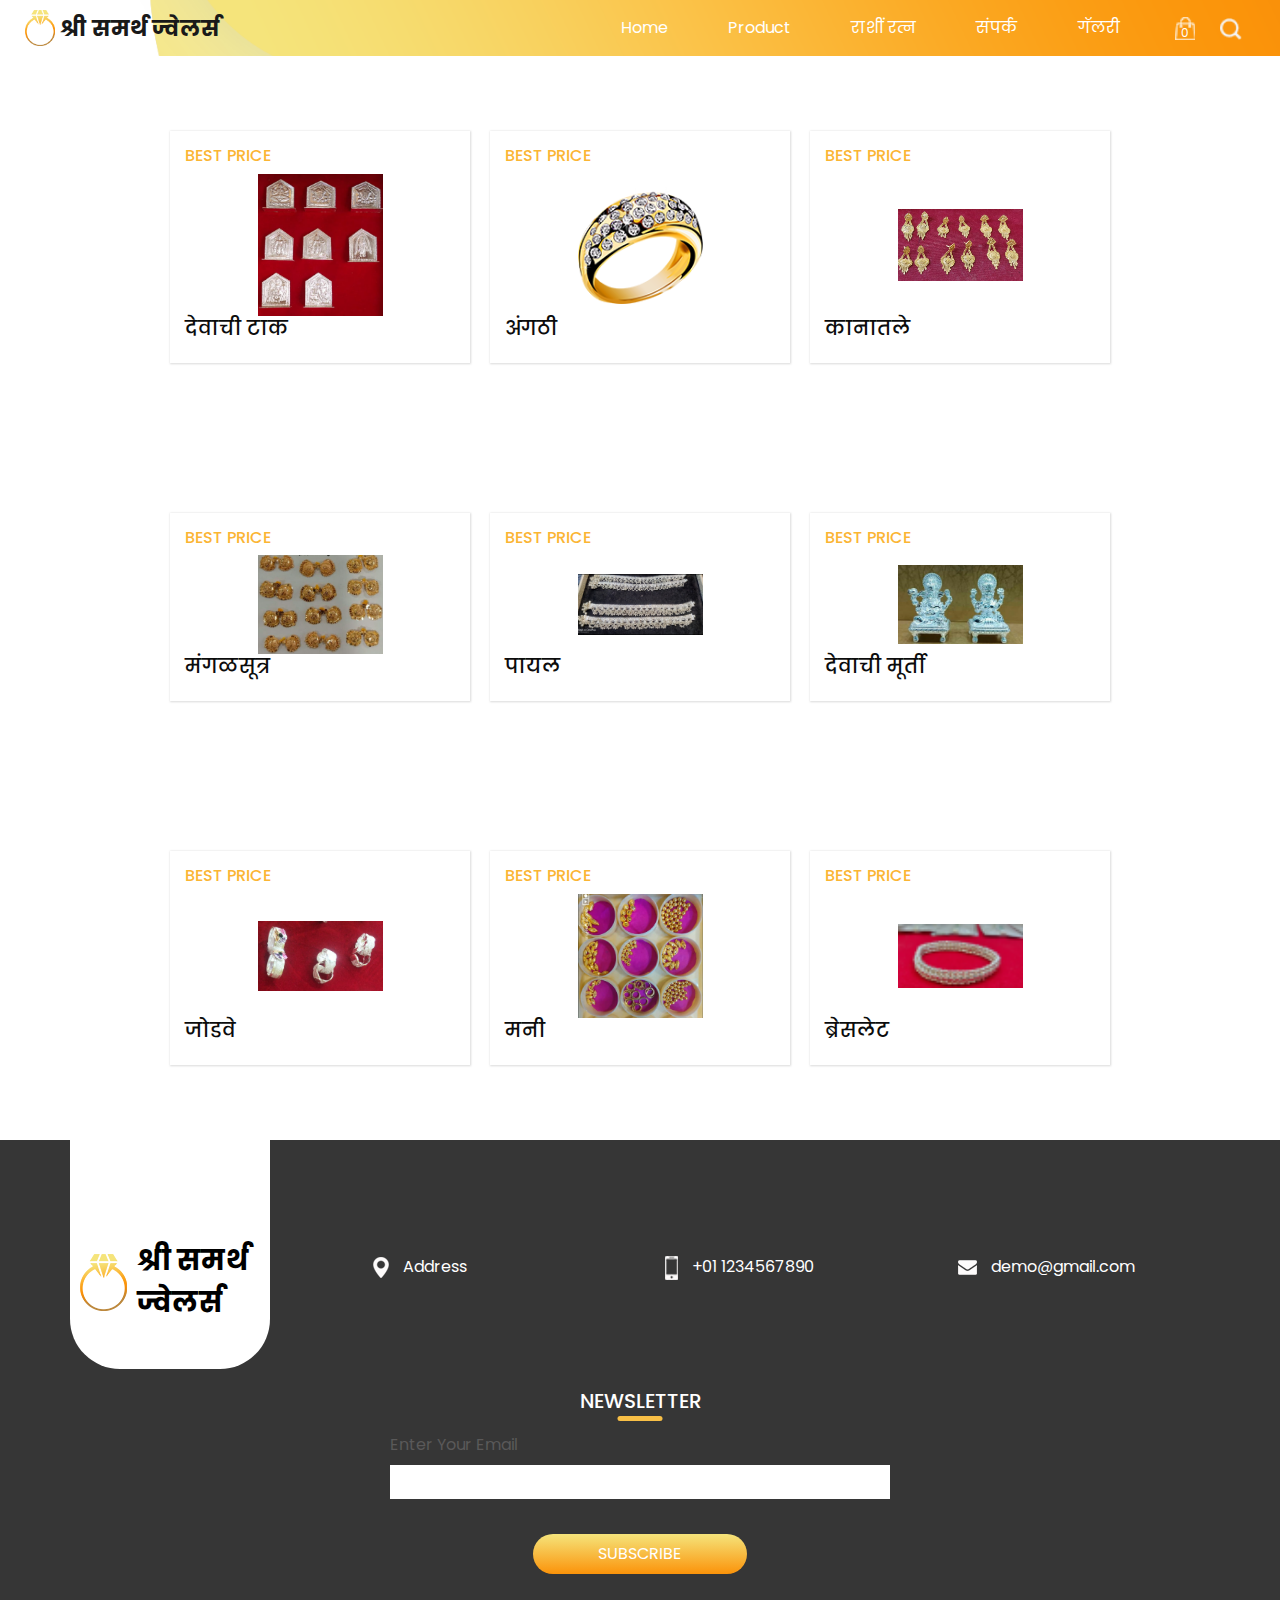
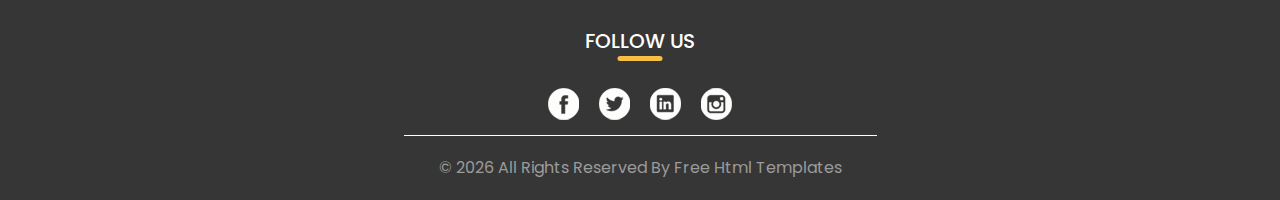
<file: jewellery.html>
<!DOCTYPE html>
<html>

<head>
  <!-- Basic -->
  <meta charset="utf-8" />
  <meta http-equiv="X-UA-Compatible" content="IE=edge" />
  <!-- Mobile Metas -->
  <meta name="viewport" content="width=device-width, initial-scale=1, shrink-to-fit=no" />
  <!-- Site Metas -->
  <meta name="keywords" content="" />
  <meta name="description" content="" />
  <meta name="author" content="" />

  <title>Lodge</title>

  <!-- slider stylesheet -->
  <link rel="stylesheet" type="text/css" href="https://cdnjs.cloudflare.com/ajax/libs/OwlCarousel2/2.1.3/assets/owl.carousel.min.css" />

  <!-- bootstrap core css -->
  <link rel="stylesheet" type="text/css" href="css/bootstrap.css" />

  <!-- fonts style -->
  <link href="https://fonts.googleapis.com/css?family=Baloo+Chettan|Poppins:400,600,700&display=swap" rel="stylesheet">
  <!-- Custom styles for this template -->
  <link href="css/style.css" rel="stylesheet" />
  <!-- responsive style -->
  <link href="css/responsive.css" rel="stylesheet" />
</head>

<body class="sub_page">

  <div class="hero_area">
    <!-- header section strats -->
    <header class="header_section">
      <div class="container-fluid">
        <nav class="navbar navbar-expand-lg custom_nav-container ">
          <a class="navbar-brand" href="index.html">
            <img src="images/logo.png" alt="">
            <span>
               श्री समर्थ ज्वेलर्स
            </span>
          </a>
          <button class="navbar-toggler" type="button" data-toggle="collapse" data-target="#navbarSupportedContent" aria-controls="navbarSupportedContent" aria-expanded="false" aria-label="Toggle navigation">
            <span class="navbar-toggler-icon"></span>
          </button>

          <div class="collapse navbar-collapse" id="navbarSupportedContent">
            <div class="d-flex ml-auto flex-column flex-lg-row align-items-center">
              <ul class="navbar-nav  ">
                <li class="nav-item active">
                  <a class="nav-link" href="index.html">Home <span class="sr-only">(current)</span></a>
                </li>
                <li class="nav-item">
                  <a class="nav-link" href="jewellery.html"> Product</a>
                </li>
                <li class="nav-item">
                  <a class="nav-link" href="about.html">राशीं रत्न</a>
                </li>
                <li class="nav-item">
                  <a class="nav-link" href="contact.html">संपर्क</a>
                </li>
                <li class="nav-item">
                  <a class="nav-link" href="gallery.html">गॅलरी</a>
                </li>
              </ul>

            </div>
            <div class="quote_btn-container ">
              <a href="">
                <img src="images/cart.png" alt="">
                <div class="cart_number">
                  0
                </div>
              </a>
              <form class="form-inline">
                <button class="btn  my-2 my-sm-0 nav_search-btn" type="submit"></button>
              </form>
            </div>
          </div>
        </nav>
      </div>
    </header>
    <!-- end header section -->
  </div>

   <!-- item section -->

  <div class="item_section layout_padding2">
    <div class="container">
      <div class="item_container">
        <div class="box">
          <div class="price">
            <h6>
              Best PRICE
            </h6>
          </div>
          <div class="img-box">
            <img src="images/img001.png" alt="">
          </div>
          <div class="name">
            <h5>
              देवाची टाक
            </h5>
          </div>
        </div>
        <div class="box">
          <div class="price">
            <h6>
              Best PRICE
            </h6>
          </div>
          <div class="img-box">
            <img src="images/i-2.png" alt="">
          </div>
          <div class="name">
            <h5>
              अंगठी
            </h5>
          </div>
        </div>
        <div class="box">
          <div class="price">
            <h6>
              Best PRICE
            </h6>
          </div>
          <div class="img-box">
            <img src="images/kanatle2.png" alt="">
          </div>
          <div class="name">
            <h5>
              कानातले
            </h5>
          </div>
        </div>
      </div>
    </div>
  </div>

  <!-- end item section -->
   <!-- item section -->

  <div class="item_section layout_padding2">
    <div class="container">
      <div class="item_container">
        <div class="box">
          <div class="price">
            <h6>
              Best PRICE
            </h6>
          </div>
          <div class="img-box">
            <img src="images/magalsutra.png" alt="">
          </div>
          <div class="name">
            <h5>
              मंगळसूत्र
            </h5>
          </div>
        </div>
        <div class="box">
          <div class="price">
            <h6>
              Best PRICE
            </h6>
          </div>
          <div class="img-box">
            <img src="images/payal.png" alt="">
          </div>
          <div class="name">
            <h5>
             पायल
            </h5>
          </div>
        </div>
        <div class="box">
          <div class="price">
            <h6>
              Best PRICE
            </h6>
          </div>
          <div class="img-box">
            <img src="images/murti.png" alt="">
          </div>
          <div class="name">
            <h5>
             देवाची मूर्ती
            </h5>
          </div>
        </div>
      </div>
    </div>
  </div>

  <!-- end item section -->
   <!-- item section -->

  <div class="item_section layout_padding2">
    <div class="container">
      <div class="item_container">
        <div class="box">
          <div class="price">
            <h6>
              Best PRICE
            </h6>
          </div>
          <div class="img-box">
            <img src="images/jodwe.png" alt="">
          </div>
          <div class="name">
            <h5>
             जोडवे
            </h5>
          </div>
        </div>
        <div class="box">
          <div class="price">
            <h6>
              Best PRICE
            </h6>
          </div>
          <div class="img-box">
            <img src="images/mani.png" alt="">
          </div>
          <div class="name">
            <h5>
              मनी
            </h5>
          </div>
        </div>
        <div class="box">
          <div class="price">
            <h6>
              Best PRICE
            </h6>
          </div>
          <div class="img-box">
            <img src="images/braclet.png" alt="">
          </div>
          <div class="name">
            <h5>
             ब्रेसलेट
            </h5>
          </div>
        </div>
      </div>
    </div>
  </div>

  <!-- end item section -->
  
  <!-- info section -->
  <section class="info_section ">
    <div class="container">
      <div class="info_container">
        <div class="row">
          <div class="col-md-3">
            <div class="info_logo">
              <a href="">
                <img src="images/logo.png" alt="">
                <span>
                  श्री समर्थ ज्वेलर्स
                </span>
              </a>
            </div>
          </div>
          <div class="col-md-3">
            <div class="info_contact">
              <a href="">
                <img src="images/location.png" alt="">
                <span>
                  Address
                </span>
              </a>
            </div>
          </div>
          <div class="col-md-3">
            <div class="info_contact">
              <a href="">
                <img src="images/phone.png" alt="">
                <span>
                  +01 1234567890
                </span>
              </a>
            </div>
          </div>
          <div class="col-md-3">
            <div class="info_contact">
              <a href="">
                <img src="images/mail.png" alt="">
                <span>
                  demo@gmail.com
                </span>
              </a>
            </div>
          </div>
        </div>
        <div class="info_form">
          <div class="d-flex justify-content-center">
            <h5 class="info_heading">
              Newsletter
            </h5>
          </div>
          <form action="">
            <div class="email_box">
              <label for="email2">Enter Your Email</label>
              <input type="text" id="email2">
            </div>
            <div>
              <button>
                subscribe
              </button>
            </div>
          </form>
        </div>
        <div class="info_social">
          <div class="d-flex justify-content-center">
            <h5 class="info_heading">
              Follow Us
            </h5>
          </div>
          <div class="social_box">
            <a href="">
              <img src="images/fb.png" alt="">
            </a>
            <a href="">
              <img src="images/twitter.png" alt="">
            </a>
            <a href="">
              <img src="images/linkedin.png" alt="">
            </a>
            <a href="">
              <img src="images/insta.png" alt="">
            </a>
          </div>
        </div>
      </div>
    </div>
  </section>

  <!-- end info_section -->

  <!-- footer section -->
  <section class="container-fluid footer_section">
    <p>
      &copy; <span id="displayYear"></span> All Rights Reserved By
      <a href="https://html.design/">Free Html Templates</a>
    </p>
  </section>
  <!-- footer section -->

  <script type="text/javascript" src="js/jquery-3.4.1.min.js"></script>
  <script type="text/javascript" src="js/bootstrap.js"></script>
  <script type="text/javascript" src="js/custom.js"></script>
</body>

</html>
</file>
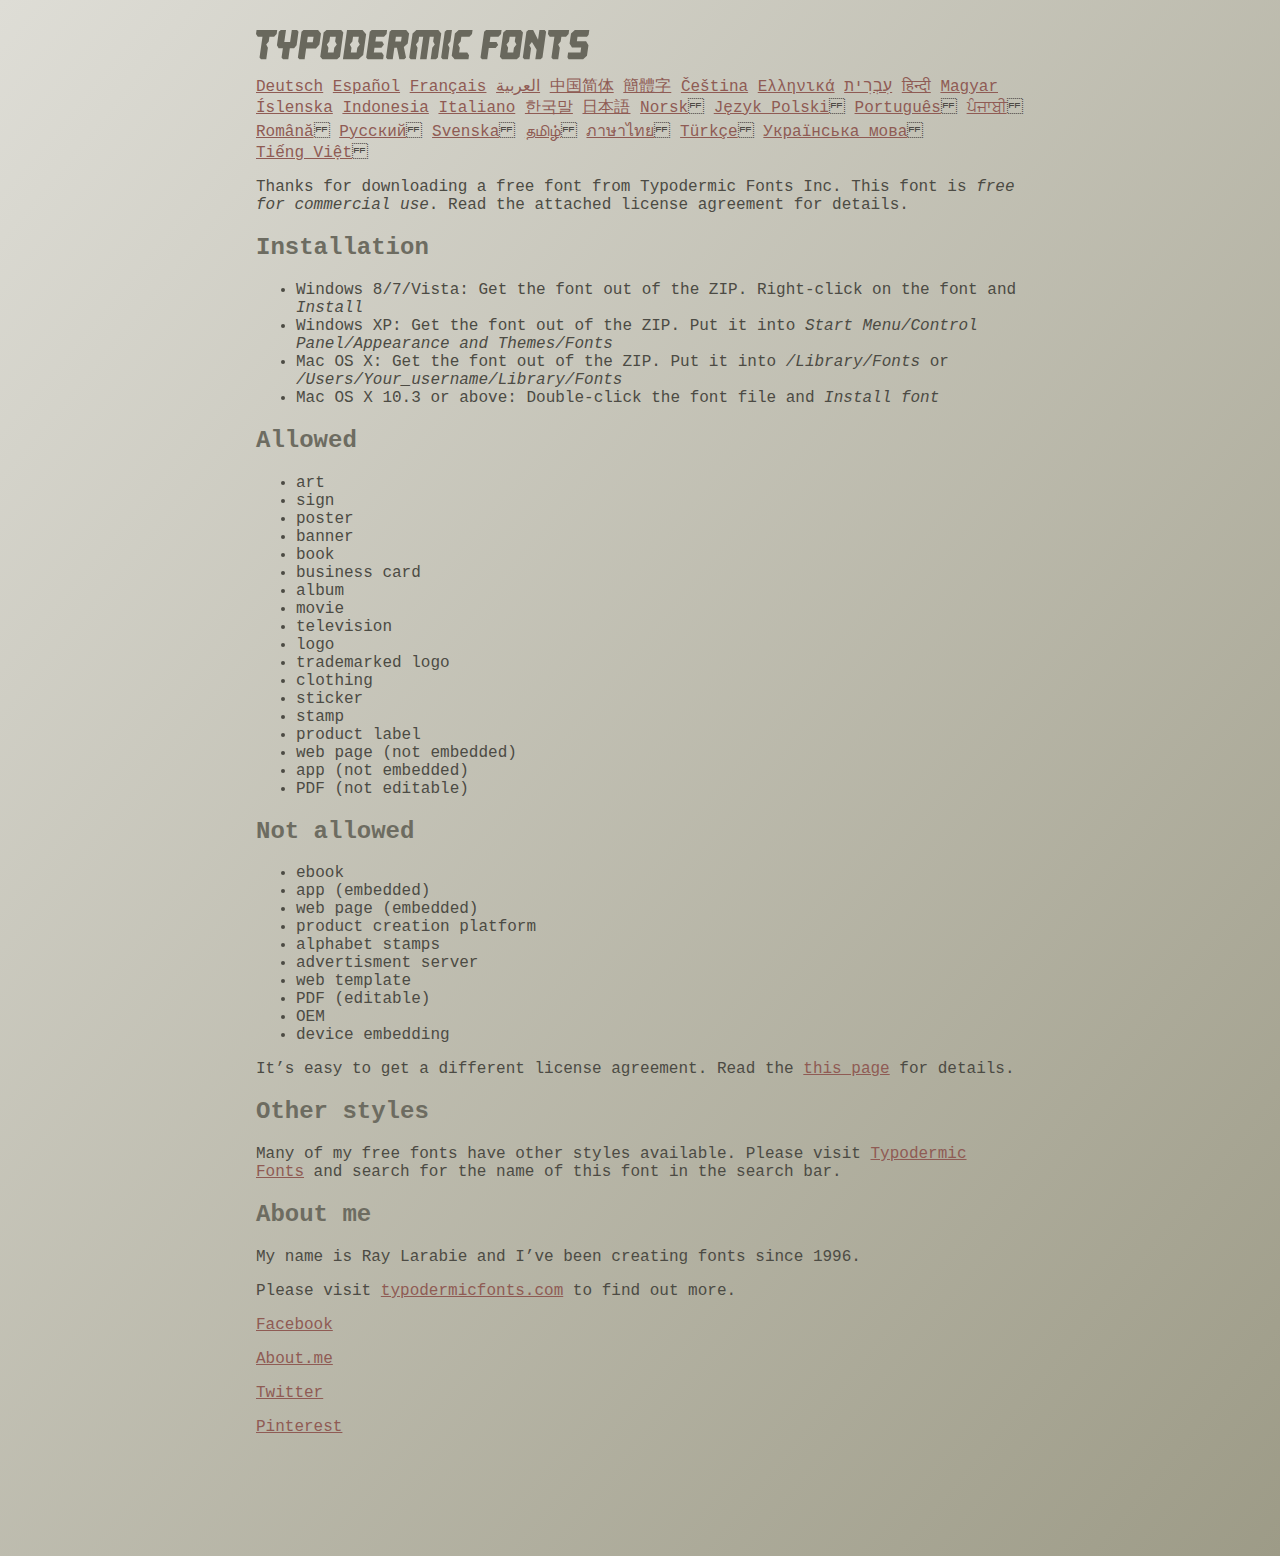
<file: fonts/ethnocentric/read-this.html>
<head>
<meta http-equiv="Content-Type" content="text/html; charset=utf-8">
<title>Typodermic Fonts Inc. Freeware Font instructions 2014</title>
<style type="text/css">
body {
	margin:30px 20% 120px 20%;
	padding:0px;
	font-family:Consolas, Courier, sans-serif;
	color:#4c4b44;
	background-color:#c2c1b3;

/* IE10 Consumer Preview */ 
background-image: -ms-linear-gradient(top left, #DEDDD6 0%, #9D9B87 100%);

/* Mozilla Firefox */ 
background-image: -moz-linear-gradient(top left, #DEDDD6 0%, #9D9B87 100%);

/* Opera */ 
background-image: -o-linear-gradient(top left, #DEDDD6 0%, #9D9B87 100%);

/* Webkit (Safari/Chrome 10) */ 
background-image: -webkit-gradient(linear, left top, right bottom, color-stop(0, #DEDDD6), color-stop(1, #9D9B87));

/* Webkit (Chrome 11+) */ 
background-image: -webkit-linear-gradient(top left, #DEDDD6 0%, #9D9B87 100%);

/* W3C Markup, IE10 Release Preview */ 
background-image: linear-gradient(to bottom right, #DEDDD6 0%, #9D9B87 100%);

	}
h2 {color:#6d6c61;}
a {color:#8f5b54;}
a:hover {color:#ffffff; background-color:#9a998c;}
</style>
</head>

<body>

<svg width="350px" height="30px">
	<path fill="#69685D" d="M0,4.006L0.554,0h20.674l-0.553,4.006l-2.559,2.772h-4.688l-0.682,4.816l-2.515,3.026l1.663,3.07
		l-1.62,11.594H4.987l-1.448-1.79l2.94-20.716H1.791L0,4.006z"/>
	<path fill="#69685D" d="M35.8,0h5.285l1.408,1.791l-1.876,13.343l-2.515,3.111h-4.264l-1.534,11.04h-5.286l-1.449-1.79l1.322-9.25
		h-4.263l-1.705-3.111l1.875-13.343L24.76,0h5.242l-1.706,12.064h5.799L35.8,0z"/>
	<path fill="#69685D" d="M62.09,0l2.899,3.453L63.412,14.58l-3.496,3.962h-9.805l-1.491,10.742h-5.244l-1.493-1.79l3.625-25.704
		L47.469,0H62.09z M50.965,12.362h5.797l0.81-5.583h-5.799L50.965,12.362z"/>
	<path fill="#69685D" d="M64.256,26.642l3.367-24.041L70.523,0h14.664l2.132,2.601l-3.368,24.041l-2.856,2.643H66.431L64.256,26.642
		z M73.335,11.595l-2.514,3.026l1.663,3.07l-0.683,4.816H77.6l0.68-4.816l2.516-3.07l-1.663-3.026l0.681-4.816h-5.796L73.335,11.595
		z"/>
	<path fill="#69685D" d="M86.926,29.285L91.017,0h15.518l3.581,4.307l-2.899,20.673l-4.774,4.305H86.926z M96.345,11.595
		l-2.515,3.026l1.664,3.07l-0.683,4.816h5.798l0.681-4.816l2.516-3.07l-1.663-3.026l0.681-4.816h-5.796L96.345,11.595z"/>
	<path fill="#69685D" d="M127.114,29.285h-15.473l-1.492-1.79l3.624-25.704L115.731,0h15.389l-0.554,4.006l-2.557,2.772h-7.971
		l-0.684,4.816h6.906l1.662,3.026l-2.515,3.111h-6.905l-0.683,4.775h8.057l1.791,2.771L127.114,29.285z"/>
	<path fill="#69685D" d="M150.21,0l2.898,3.453l-1.405,9.977l-3.881,3.452l2.217,10.613l-1.748,1.79h-4.944l-2.387-11.553h-2.6
		l-1.622,11.553h-5.241l-1.493-1.79l3.624-25.704L135.588,0H150.21z M145.691,6.779h-5.796l-0.683,4.816h5.799L145.691,6.779z"/>
	<path fill="#69685D" d="M159.92,29.285h-5.242l-1.492-1.79l3.41-24.042L160.432,0h21.911l2.897,3.453l-3.409,24.042l-1.876,1.79
		h-5.284l1.617-11.594l2.517-3.07l-1.662-3.026l0.681-4.816h-4.092l-3.154,22.506h-6.522l3.155-22.506h-4.134l-0.683,4.816
		l-2.515,3.026l1.663,3.07L159.92,29.285z"/>
	<path fill="#69685D" d="M191.879,29.285h-5.244l-1.492-1.79l3.624-25.704L190.728,0h5.242l-1.619,11.595l-2.516,3.026l1.663,3.07
		L191.879,29.285z"/>
	<path fill="#69685D" d="M213.018,25.279l-0.554,4.006h-13.854l-2.899-3.494l3.156-22.338L202.702,0h13.854l-0.555,4.006
		l-2.558,2.772h-8.1l-0.683,4.816l-2.515,3.026l1.663,3.07l-0.683,4.816h8.1L213.018,25.279z"/>
	<path fill="#69685D" d="M226.007,29.285l-1.492-1.79l3.624-25.704L230.1,0h15.473l-0.554,4.006l-2.557,2.772h-8.058l-0.724,5.115
		h6.818l1.664,3.07l-2.557,3.11h-6.82l-1.535,11.211H226.007z"/>
	<path fill="#69685D" d="M243.903,26.642l3.368-24.041L250.17,0h14.663l2.131,2.601l-3.367,24.041l-2.855,2.643h-14.664
		L243.903,26.642z M252.983,11.595l-2.516,3.026l1.662,3.07l-0.681,4.816h5.796l0.684-4.816l2.515-3.07l-1.664-3.026l0.684-4.816
		h-5.798L252.983,11.595z"/>
	<path fill="#69685D" d="M280.639,19.822l-4.731-7.758l-2.516,3.069l1.662,3.069l-1.533,11.082h-5.244l-1.493-1.79l3.626-25.704
		L272.37,0h4.773l4.902,9.677L283.41,0h5.285l1.407,1.791l-3.623,25.704l-1.877,1.79h-5.285L280.639,19.822z"/>
	<path fill="#69685D" d="M291.926,4.006L292.48,0h20.674l-0.554,4.006l-2.557,2.772h-4.691l-0.681,4.816l-2.516,3.026l1.664,3.07
		l-1.621,11.594h-5.285l-1.451-1.79l2.942-20.716h-4.689L291.926,4.006z"/>
	<path fill="#69685D" d="M325.168,17.478h-9.209l-2.387-3.923l1.45-10.102L318.857,0h14.452l-0.682,4.86l-1.621,1.918h-9.506
		l-0.64,4.561h9.208l2.388,3.878l-1.493,10.572l-3.836,3.494h-14.579l-1.107-1.917l0.682-4.86h12.362L325.168,17.478z"/>
</svg>

<br>

<p translate="no">

<a href="http://translate.google.com/translate?hl=en&sl=en&tl=de&u=http://typodermicfonts.com/wp-content/uploads/2014/02/read-this.html&sandbox=0&usg=ALkJrhivq6___mill12Uw6fPvMWyJxstkw">Deutsch</a>

<a href="http://translate.google.com/translate?hl=en&sl=en&tl=es&u=http://typodermicfonts.com/wp-content/uploads/2014/02/read-this.html&sandbox=0&usg=ALkJrhjAt3cpinDeMTX6Ro8UcZFqaE8K5Q">Español</a>

<a href="http://translate.google.com/translate?hl=en&sl=en&tl=fr&u=http://typodermicfonts.com/wp-content/uploads/2014/02/read-this.html&sandbox=0&usg=ALkJrhjObLPhFyyhwigF-dBoOZ3eXYdDsw">Français</a>

<a href="http://translate.google.com/translate?hl=en&sl=en&tl=ar&u=http://typodermicfonts.com/wp-content/uploads/2014/02/read-this.html&sandbox=0&usg=ALkJrhg2hs-st3zodt-AjmoeuPHfyJsTEg">العربية</a>

<a href="http://translate.google.com/translate?hl=en&sl=en&tl=zh-CN&u=http://typodermicfonts.com/wp-content/uploads/2014/02/read-this.html&sandbox=0&usg=ALkJrhiilVnjG1Ks0DN7UyRqbKExhxAT-Q">中国简体</a>

<a href="http://translate.google.com/translate?hl=en&sl=en&tl=zh-TW&u=http://typodermicfonts.com/wp-content/uploads/2014/02/read-this.html&sandbox=0&usg=ALkJrhiSCPRAYToARlHI4kxIK9eCIFKQhw">簡體字</a>

<a href="http://translate.google.com/translate?hl=en&sl=en&tl=cs&u=http://typodermicfonts.com/wp-content/uploads/2014/02/read-this.html&sandbox=0&usg=ALkJrhj3z2HOOmCXLT-ApYW2SCeBvTGvTA">Čeština</a>

<a href="http://translate.google.com/translate?hl=en&sl=en&tl=el&u=http://typodermicfonts.com/wp-content/uploads/2014/02/read-this.html&sandbox=0&usg=ALkJrhhoORG-43TvZ2NVrll3T0oyOZE0VA">Ελληνικά</a>

<a href="http://translate.google.com/translate?hl=en&sl=en&tl=iw&u=http://typodermicfonts.com/wp-content/uploads/2014/02/read-this.html&sandbox=0&usg=ALkJrhiP4kLXdDxVNuV6-9tHJ8Tbt-1xKw">עִבְרִית</a>

<a href="http://translate.google.com/translate?hl=en&sl=en&tl=hi&u=http://typodermicfonts.com/wp-content/uploads/2014/02/read-this.html&sandbox=0&usg=ALkJrhhJmUufReWrMTSaGKPPOqV7q5jpGQ">हिन्दी</a>

<a href="http://translate.google.com/translate?hl=en&sl=en&tl=hu&u=http://typodermicfonts.com/wp-content/uploads/2014/02/read-this.html&sandbox=0&usg=ALkJrhgfcL_UwP3jkr6Vvq35rkhETFuTug">Magyar</a>

<a href="http://translate.google.com/translate?hl=en&sl=en&tl=is&u=http://typodermicfonts.com/wp-content/uploads/2014/02/read-this.html&sandbox=0&usg=ALkJrhjpK9lELyRP50Vv3RNgqCJDb6d-GQ">Íslenska</a>

<a href="http://translate.google.com/translate?hl=en&sl=en&tl=id&u=http://typodermicfonts.com/wp-content/uploads/2014/02/read-this.html&sandbox=0&usg=ALkJrhiExV3gmyXBUVqcwNiGiUWQSRrgIQ">Indonesia</a>

<a href="http://translate.google.com/translate?hl=en&sl=en&tl=it&u=http://typodermicfonts.com/wp-content/uploads/2014/02/read-this.html&sandbox=0&usg=ALkJrhgMr2_uulaLYRSFz8C34rtcbN6XEg">Italiano</a>

<a href="http://translate.google.com/translate?hl=en&sl=en&tl=ko&u=http://typodermicfonts.com/wp-content/uploads/2014/02/read-this.html&sandbox=0&usg=ALkJrhhl_nNXiOMIiBERq879UXH1XYfZGw">한국말</a>

<a href="http://translate.google.com/translate?hl=en&ie=UTF8&prev=_t&sl=en&tl=ja&u=http://typodermicfonts.com/wp-content/uploads/2014/02/read-this.html&sandbox=0&usg=ALkJrhi2FvSFgSUub72-Sq2moIRAosCiLA">日本語</a>

<a href="http://translate.google.com/translate?hl=en&sl=en&tl=no&u=http://typodermicfonts.com/wp-content/uploads/2014/02/read-this.html&sandbox=0&usg=ALkJrhhnf9AGd5hfxwA04e1w-tfYPha1ww">Norsk</a>
<a href="http://translate.google.com/translate?hl=en&sl=en&tl=pl&u=http://typodermicfonts.com/wp-content/uploads/2014/02/read-this.html&sandbox=0&usg=ALkJrhjZTe5eJRrZffLe0zgqEHPrMb8pOQ">Język&nbsp;Polski</a>
<a href="http://translate.google.com/translate?hl=en&sl=en&tl=pt-BR&u=http://typodermicfonts.com/wp-content/uploads/2014/02/read-this.html&sandbox=0&usg=ALkJrhg-zp3i6AcZCv02ONjZ5YvkcCFDBw">Português</a>
<a href="http://translate.google.com/translate?hl=en&sl=en&tl=pa&u=http://typodermicfonts.com/wp-content/uploads/2014/02/read-this.html&sandbox=0&usg=ALkJrhhPEMoYvW59_DJT7y6fxgG2IMh23A">ਪੰਜਾਬੀ</a>
<a href="http://translate.google.com/translate?hl=en&sl=en&tl=ro&u=http://typodermicfonts.com/wp-content/uploads/2014/02/read-this.html&sandbox=0&usg=ALkJrhgD0R8zxuQQh-YmFpQTJdvjhAYm2A">Română</a>
<a href="http://translate.google.com/translate?hl=en&sl=en&tl=ru&u=http://typodermicfonts.com/wp-content/uploads/2014/02/read-this.html&sandbox=0&usg=ALkJrhgI6c7Pd-FCcipT4xc2NPTefj5JJg">Русский</a>
<a href="http://translate.google.com/translate?hl=en&sl=en&tl=sv&u=http://typodermicfonts.com/wp-content/uploads/2014/02/read-this.html&sandbox=0&usg=ALkJrhhA8gW_-rjCbZQ5TK46zFMB3_StEQ">Svenska</a>
<a href="http://translate.google.com/translate?hl=en&sl=en&tl=ta&u=http://typodermicfonts.com/wp-content/uploads/2014/02/read-this.html&sandbox=0&usg=ALkJrhiwxxCEPzu3pHBXP-fbTZaOzYqe3g">தமிழ்</a>
<a href="http://translate.google.com/translate?hl=en&sl=en&tl=th&u=http://typodermicfonts.com/wp-content/uploads/2014/02/read-this.html&sandbox=0&usg=ALkJrhjP1N1DRUB1M81k5mi5KnRtt5C2-Q">ภาษาไทย</a>
<a href="http://translate.google.com/translate?hl=en&sl=en&tl=tr&u=http://typodermicfonts.com/wp-content/uploads/2014/02/read-this.html&sandbox=0&usg=ALkJrhiTYbD039OWznCcGyQnMy89_v-1gA">Türkçe</a>
<a href="http://translate.google.com/translate?hl=en&sl=en&tl=uk&u=http%3A%2F%2Ftypodermicfonts.com%2Fwp-content%2Fuploads%2F2014%2F02%2Fread-this.html">Українська&nbsp;мова</a>
<a href="http://translate.google.com/translate?hl=en&sl=en&tl=vi&u=http://typodermicfonts.com/wp-content/uploads/2014/02/read-this.html&sandbox=0&usg=ALkJrhirTQPOLCZognLpxOvJQT_158y07A">Tiếng&nbsp;Việt</a>
</p>


<p>Thanks for downloading a free font from <span translate="no">Typodermic Fonts Inc.</span> This font is <em>free for commercial use</em>. Read the attached license agreement for details.</p>


<h2>Installation</h2>

<ul>
<li>Windows 8/7/Vista: Get the font out of the ZIP. Right-click on the font and <em>Install</em>
<li>Windows XP: Get the font out of the ZIP. Put it into <cite translate="no">Start Menu/Control Panel/Appearance and Themes/Fonts</cite>
<li>Mac OS X: Get the font out of the ZIP. Put it into <cite translate="no">/Library/Fonts</cite> or <cite translate="no">/Users/Your_username/Library/Fonts</cite>
<li>Mac OS X 10.3 or above: Double-click the font file and <em>Install font</em>
</ul>


<h2>Allowed</h2>

<ul>
<li>art
<li>sign
<li>poster
<li>banner
<li>book
<li>business card
<li>album
<li>movie
<li>television
<li>logo
<li>trademarked logo
<li>clothing
<li>sticker
<li>stamp
<li>product label
<li>web page (not embedded)
<li>app (not embedded)
<li>PDF (not editable)
</ul>

<h2>Not allowed</h2>

<ul>
<li>ebook
<li>app (embedded)
<li>web page (embedded)
<li>product creation platform
<li>alphabet stamps
<li>advertisment server
<li>web template
<li>PDF (editable)
<li>OEM
<li>device embedding
</ul>

<p>It&rsquo;s easy to get a different license agreement. Read the <a href="http://typodermicfonts.com/custom/">this page</a> for details.</p>

<h2>Other styles</h2>

<p>Many of my free fonts have other styles available. Please visit <a href="http://typodermicfonts.com">Typodermic Fonts</a> and search for the name of this font in the search bar.</p>


<h2>About me</h2>

<p>My name is <span translate="no">Ray Larabie</span> and I&rsquo;ve been creating fonts since 1996.</p>

<p>Please visit <a href="http://typodermicfonts.com">typodermicfonts.com</a> to find out more.</p>

<p translate="no"><a href="https://www.facebook.com/pages/Typodermic-Fonts/7153899975">Facebook</a></p>
<p translate="no"><a href="http://about.me/raylarabie/#">About.me</a></p>
<p translate="no"><p><a href="https://twitter.com/typodermic">Twitter</a></p>
<p translate="no"><p><a href="http://www.pinterest.com/plywood747/">Pinterest</a></p>

</body>
</file>
<file: css/style.css>
body {
  font-family: "Poppins", sans-serif;
  color: #0c0c0c;
  background-color: #ffffff;
}


.layout_padding {
  padding: 75px 0;
}

.layout_padding2 {
  padding: 45px 0;
}

.layout_padding2-top {
  padding-top: 45px;
}

.layout_padding2-bottom {
  padding-bottom: 45px;
}

.layout_padding-top {
  padding-top: 75px;
}

.layout_padding-bottom {
  padding-bottom: 75px;
}

.heading_container {
  display: -webkit-box;
  display: -ms-flexbox;
  display: flex;
}

.heading_container h2 {
  position: relative;
}

.heading_container h2::before {
  content: "";
  position: absolute;
  width: 9px;
  height: 30px;
  top: 14%;
  right: -15px;
  background: -webkit-gradient(linear, left top, right top, from(#fb930a), to(#f5e47b));
  background: linear-gradient(to right, #fb930a, #f5e47b);
}

/*header section*/
.hero_area {
  height: 100vh;
  position: relative;
  background-image: url(../images/hero-bg.png);
  background-size: cover;
  background-position: bottom right;
  background-repeat: no-repeat;
}

.sub_page .hero_area {
  height: auto;
  background-position: top right;
}

.hero_area.sub_pages {
  height: auto;
}

.header_section .container-fluid {
  padding-right: 25px;
  padding-left: 25px;
}

.header_section .nav_container {
  margin: 0 auto;
}

.custom_nav-container.navbar-expand-lg .navbar-nav .nav-link {
  padding: 10px 30px;
  color: #ffffff;
  text-align: center;
}

a,
a:hover,
a:focus {
  text-decoration: none;
}

a:hover,
a:focus {
  color: initial;
}

.btn,
.btn:focus {
  outline: none !important;
  -webkit-box-shadow: none;
          box-shadow: none;
}

.custom_nav-container .nav_search-btn {
  background-image: url(../images/search-icon.png);
  background-size: 22px;
  background-repeat: no-repeat;
  background-position-y: 7px;
  width: 35px;
  height: 35px;
  padding: 0;
  border: none;
}

.navbar-brand {
  display: -webkit-box;
  display: -ms-flexbox;
  display: flex;
  -webkit-box-align: center;
      -ms-flex-align: center;
          align-items: center;
}

.navbar-brand img {
  width: 30px;
  margin-right: 5px;
}

.navbar-brand span {
  font-size: 22px;
  font-weight: 700;
  color: #191919;
  text-transform: uppercase;
}

.custom_nav-container {
  z-index: 99999;
  padding: 5px 0;
}

.custom_nav-container .navbar-toggler {
  outline: none;
}

.custom_nav-container .navbar-toggler .navbar-toggler-icon {
  background-image: url(../images/menu.png);
  background-size: 45px;
}

.quote_btn-container {
  display: -webkit-box;
  display: -ms-flexbox;
  display: flex;
  -webkit-box-align: center;
      -ms-flex-align: center;
          align-items: center;
}

.quote_btn-container a {
  color: #000000;
  position: relative;
}

.quote_btn-container a .cart_number {
  position: absolute;
  top: 68%;
  left: 50%;
  -webkit-transform: translate(-50%, -50%);
          transform: translate(-50%, -50%);
  color: #ffffff;
  font-size: 12px;
}

.quote_btn-container a img {
  width: 20px;
  margin: 0 25px;
}

/*end header section*/
/* slider section */
.slider_section {
  height: calc(100% - 70px);
  display: -webkit-box;
  display: -ms-flexbox;
  display: flex;
  -webkit-box-align: center;
      -ms-flex-align: center;
          align-items: center;
  position: relative;
}

.slider_section .row {
  -webkit-box-align: center;
      -ms-flex-align: center;
          align-items: center;
}

.slider_section .design-box {
  position: absolute;
  bottom: 0;
  -webkit-transform: translateY(-50%);
          transform: translateY(-50%);
  left: 0;
  width: 75px;
}

.slider_section .design-box img {
  width: 100%;
}

.slider_section .slider_number-container {
  position: absolute;
  top: 45%;
  -webkit-transform: translateY(-50%);
          transform: translateY(-50%);
  right: 4%;
  text-align: center;
  opacity: .6;
}

.slider_section .slider_number-container hr {
  width: 1px;
  height: 50px;
  border: none;
  background-color: #ffffff;
}

.slider_section .slider_number-container .number-box {
  display: -webkit-box;
  display: -ms-flexbox;
  display: flex;
  -webkit-box-orient: vertical;
  -webkit-box-direction: normal;
      -ms-flex-direction: column;
          flex-direction: column;
  -webkit-box-pack: center;
      -ms-flex-pack: center;
          justify-content: center;
  -webkit-box-align: center;
      -ms-flex-align: center;
          align-items: center;
  color: #ffffff;
  text-transform: uppercase;
}

.slider_section .detail_box h2 {
  margin-bottom: 0;
  display: -webkit-box;
  display: -ms-flexbox;
  display: flex;
  -webkit-box-align: center;
      -ms-flex-align: center;
          align-items: center;
}

.slider_section .detail_box h2 span {
  margin-right: 10px;
}

.slider_section .detail_box h2 hr {
  margin: 0;
  border: none;
  width: 55px;
  height: 1px;
  background-color: #000000;
}

.slider_section .detail_box h1 {
  font-weight: bold;
  text-transform: uppercase;
  font-size: 5rem;
  margin-bottom: 30px;
}

.slider_section .detail_box a {
  display: inline-block;
  padding: 8px 40px;
  background-color: #0d0806;
  border: 1px solid #0d0806;
  color: #ffffff;
  border-radius: 0;
  margin: 35px 0;
}

.slider_section .detail_box a:hover {
  background-color: transparent;
  color: #0d0806;
}

.slider_section .img-box img {
  width: 100%;
}

.slider_section .carousel-indicators {
  padding: 0;
  margin: 0;
  right: initial;
  bottom: 22%;
  left: 17%;
}

.slider_section .carousel-indicators li {
  text-indent: 0;
  width: auto;
  height: auto;
  opacity: 1;
  background-color: transparent;
  border: none;
  color: #c0c0c0;
  font-size: 24px;
  display: none;
}

.slider_section .carousel-indicators li.active {
  display: block;
}

.item_section .item_container {
  display: -webkit-box;
  display: -ms-flexbox;
  display: flex;
  -webkit-box-pack: center;
      -ms-flex-pack: center;
          justify-content: center;
  -ms-flex-wrap: wrap;
      flex-wrap: wrap;
}

.item_section .item_container .box {
  width: 300px;
  display: -webkit-box;
  display: -ms-flexbox;
  display: flex;
  -webkit-box-orient: vertical;
  -webkit-box-direction: normal;
      -ms-flex-direction: column;
          flex-direction: column;
  -webkit-box-pack: justify;
      -ms-flex-pack: justify;
          justify-content: space-between;
  margin: 30px 10px;
  padding: 15px;
  -webkit-box-shadow: 0px 0px 2px 0.5px rgba(0, 0, 0, 0.15);
  box-shadow: 0px 0px 2px 0.5px rgba(0, 0, 0, 0.15);
}

.item_section .item_container .box .img-box {
  width: 100%;
  display: -webkit-box;
  display: -ms-flexbox;
  display: flex;
  -webkit-box-pack: center;
      -ms-flex-pack: center;
          justify-content: center;
}

.item_section .item_container .box .img-box img {
  width: 125px;
}

.item_section .item_container .box h6 {
  color: #fbb534;
  text-transform: uppercase;
}

.item_section .item_container .box h5 {
  text-transform: uppercase;
}

.item_section .item_container .box:hover {
  -webkit-box-shadow: 0px 0px 25px 1px rgba(0, 0, 0, 0.1);
          box-shadow: 0px 0px 25px 1px rgba(0, 0, 0, 0.1);
}

.about_section {
  position: relative;
}

.about_section .design-box {
  position: absolute;
  bottom: 0;
  -webkit-transform: translateY(-50%);
          transform: translateY(-50%);
  right: 0;
  width: 75px;
}

.about_section .design-box img {
  width: 100%;
}

.about_section .row {
  -webkit-box-align: center;
      -ms-flex-align: center;
          align-items: center;
}

.about_section .detail-box p {
  margin-top: 35px;
}

.about_section .detail-box a {
  display: inline-block;
  padding: 8px 40px;
  background-color: #0d0806;
  border: 1px solid #0d0806;
  color: #ffffff;
  border-radius: 0;
  margin-top: 35px;
}

.about_section .detail-box a:hover {
  background-color: transparent;
  color: #0d0806;
}

.about_section .img-box img {
  width: 100%;
}

.price_section {
  background-color: #f8f8f8;
}

.price_section .price_container {
  display: -webkit-box;
  display: -ms-flexbox;
  display: flex;
  -webkit-box-pack: center;
      -ms-flex-pack: center;
          justify-content: center;
  padding: 40px 0;
  -ms-flex-wrap: wrap;
      flex-wrap: wrap;
}

.price_section .price_container .box {
  min-width: 300px;
  max-width: 360px;
  height: 550px;
  display: -webkit-box;
  display: -ms-flexbox;
  display: flex;
  -webkit-box-orient: vertical;
  -webkit-box-direction: normal;
      -ms-flex-direction: column;
          flex-direction: column;
  -webkit-box-align: center;
      -ms-flex-align: center;
          align-items: center;
  -webkit-box-pack: justify;
      -ms-flex-pack: justify;
          justify-content: space-between;
  margin: 35px 10px;
  padding: 45px 0 25px 0;
  text-align: center;
  background-color: #ffffff;
  -webkit-box-shadow: 0px 0px 6px 0 rgba(0, 0, 0, 0.05);
  box-shadow: 0px 0px 6px 0 rgba(0, 0, 0, 0.05);
  -webkit-box-flex: 1;
      -ms-flex-positive: 1;
          flex-grow: 1;
}

.price_section .price_container .box .img-box {
  width: 100%;
  display: -webkit-box;
  display: -ms-flexbox;
  display: flex;
  -webkit-box-pack: center;
      -ms-flex-pack: center;
          justify-content: center;
}

.price_section .price_container .box .img-box img {
  width: 150px;
}

.price_section .price_container .box h6 {
  font-weight: bold;
  font-size: 18px;
}

.price_section .price_container .box .detail-box h5 {
  text-transform: uppercase;
  font-weight: bold;
  font-size: 22px;
}

.price_section .price_container .box .detail-box h5 span {
  color: #fbb534;
}

.price_section .price_container .box .detail-box a {
  display: inline-block;
  padding: 5px 15px;
  border: 1px solid #000000;
  font-weight: bold;
  color: #000000;
  margin-top: 15px;
}

.price_section .price_container .box:hover a {
  border-color: #fbb534;
  color: #fbb534;
}

.price_section .price_btn {
  display: inline-block;
  padding: 8px 40px;
  background-color: #0d0806;
  border: 1px solid #0d0806;
  color: #ffffff;
  border-radius: 0;
}

.price_section .price_btn:hover {
  background-color: transparent;
  color: #0d0806;
}

.ring_section {
  text-align: center;
  position: relative;
}

.ring_section .row {
  -webkit-box-align: center;
      -ms-flex-align: center;
          align-items: center;
}

.ring_section .container {
  -webkit-box-shadow: 0px 0px 56px 1px rgba(0, 0, 0, 0.08);
  box-shadow: 0px 0px 56px 1px rgba(0, 0, 0, 0.08);
}

.ring_section .design-box {
  position: absolute;
  bottom: 0;
  -webkit-transform: translateY(-50%);
          transform: translateY(-50%);
  left: 0;
  width: 75px;
}

.ring_section .design-box img {
  width: 100%;
}

.ring_section .ring_container .detail-box h4 {
  text-transform: uppercase;
  color: #fbb534;
}

.ring_section .ring_container .detail-box a {
  display: inline-block;
  padding: 5px 15px;
  border: 1px solid #000000;
  font-weight: bold;
  color: #000000;
  margin-top: 15px;
}

.ring_section .ring_container .img-box img {
  width: 100%;
}

.client_section .heading_container {
  -webkit-box-pack: center;
      -ms-flex-pack: center;
          justify-content: center;
}

.client_section .secondary_heading {
  text-align: center;
}

.client_section .client_container {
  display: -webkit-box;
  display: -ms-flexbox;
  display: flex;
  -webkit-box-align: center;
      -ms-flex-align: center;
          align-items: center;
  border: 1px solid #fbb534;
  padding: 25px;
  width: 85%;
  margin: 75px auto;
}

.client_section .client_container .client-id {
  display: -webkit-box;
  display: -ms-flexbox;
  display: flex;
  -webkit-box-align: center;
      -ms-flex-align: center;
          align-items: center;
  width: 45%;
}

.client_section .client_container .client-id .img-box {
  margin-right: 25px;
}

.client_section .client_container .client-id .img-box img {
  width: 100%;
}

.client_section .client_container .client-id h5 {
  font-weight: bold;
}

.client_section .client_container .client-id h6 {
  color: #f6d768;
}

.client_section .client_container .detail-box {
  width: 55%;
}

.client_section .client_container .detail-box p {
  margin: 0;
}

.client_section .carousel-control-prev,
.client_section .carousel-control-next {
  opacity: 1;
}

.client_section .carousel-control-prev {
  -webkit-box-pack: start;
      -ms-flex-pack: start;
          justify-content: flex-start;
}

.client_section .carousel-control-next {
  -webkit-box-pack: end;
      -ms-flex-pack: end;
          justify-content: flex-end;
}

.client_section .carousel-control-prev-icon,
.client_section .carousel-control-next-icon {
  width: 30px;
  height: 30px;
  background-size: 25px;
}

.client_section .carousel-control-prev-icon {
  background-image: url(../images/prev-black.png);
}

.client_section .carousel-control-prev-icon:hover {
  background-image: url(../images/prev.png);
}

.client_section .carousel-control-next-icon {
  background-image: url(../images/next-black.png);
}

.client_section .carousel-control-next-icon:hover {
  background-image: url(../images/next.png);
}

.contact_section {
  position: relative;
}

.contact_section .design-box {
  position: absolute;
  bottom: 50%;
  -webkit-transform: translateY(50%);
          transform: translateY(50%);
  right: 0;
  width: 75px;
}

.contact_section .design-box img {
  width: 100%;
}

.contact_section h2 {
  margin-bottom: 65px;
}

.contact_section form {
  padding-right: 35px;
}

.contact_section input {
  width: 100%;
  border: none;
  height: 50px;
  margin-bottom: 25px;
  padding-left: 25px;
  background-color: transparent;
  outline: none;
  color: #101010;
  -webkit-box-shadow: 0px 2px 5px 0px rgba(0, 0, 0, 0.16);
  box-shadow: 0px 2px 5px 0px rgba(0, 0, 0, 0.16);
}

.contact_section input::-webkit-input-placeholder {
  color: #131313;
}

.contact_section input:-ms-input-placeholder {
  color: #131313;
}

.contact_section input::-ms-input-placeholder {
  color: #131313;
}

.contact_section input::placeholder {
  color: #131313;
}

.contact_section input.message-box {
  height: 120px;
}

.contact_section button {
  padding: 12px 45px;
  outline: none;
  border: none;
  border-radius: 30px;
  color: #fff;
  background: -webkit-gradient(linear, left top, left bottom, from(#f5e47b), to(#fb930a));
  background: linear-gradient(to bottom, #f5e47b, #fb930a);
  margin-top: 35px;
}

.contact_section .map_container {
  height: 100%;
  padding-bottom: 110px;
}

.contact_section .map_container .map-responsive {
  height: 100%;
}

.info_section {
  background-color: #363636;
  color: #ffffff;
}

.info_section .info_container .info_logo {
  display: -webkit-box;
  display: -ms-flexbox;
  display: flex;
  -webkit-box-pack: center;
      -ms-flex-pack: center;
          justify-content: center;
  padding: 100px 10px 45px 10px;
  background-color: #ffffff;
  width: 200px;
  border-radius: 0 0 50px 50px;
}

.info_section .info_container .info_logo a {
  display: -webkit-box;
  display: -ms-flexbox;
  display: flex;
  -webkit-box-align: center;
      -ms-flex-align: center;
          align-items: center;
}

.info_section .info_container .info_logo a img {
  width: 50px;
  margin-right: 10px;
}

.info_section .info_container .info_logo a span {
  text-transform: uppercase;
  color: #000000;
  font-size: 28px;
  font-weight: bold;
}

.info_section .info_container .info_contact {
  padding: 115px 10px 45px 10px;
}

.info_section .info_container .info_contact a {
  color: #ffffff;
}

.info_section .info_container .info_contact a img {
  margin-right: 10px;
}

.info_section .info_heading {
  text-transform: uppercase;
  margin: 20px 0;
  position: relative;
}

.info_section .info_heading::before {
  content: "";
  width: 45px;
  height: 5px;
  position: absolute;
  bottom: -8px;
  left: 50%;
  -webkit-transform: translateX(-50%);
          transform: translateX(-50%);
  border-radius: 5px;
  background-color: #f8bf46;
}

.info_section .info_form form {
  display: -webkit-box;
  display: -ms-flexbox;
  display: flex;
  -webkit-box-orient: vertical;
  -webkit-box-direction: normal;
      -ms-flex-direction: column;
          flex-direction: column;
  -webkit-box-align: center;
      -ms-flex-align: center;
          align-items: center;
}

.info_section .info_form form .email_box {
  display: -webkit-box;
  display: -ms-flexbox;
  display: flex;
  -webkit-box-orient: vertical;
  -webkit-box-direction: normal;
      -ms-flex-direction: column;
          flex-direction: column;
}

.info_section .info_form form label {
  color: #5a5959;
}

.info_section .info_form form input {
  width: 500px;
  border: none;
  background-color: #ffffff;
  outline: none;
  padding: 5px;
}

.info_section .info_form form button {
  padding: 8px 65px;
  outline: none;
  border: none;
  border-radius: 30px;
  color: #fff;
  background: -webkit-gradient(linear, left top, left bottom, from(#f5e47b), to(#fb930a));
  background: linear-gradient(to bottom, #f5e47b, #fb930a);
  margin-top: 35px;
  text-transform: uppercase;
}

.info_section .info_social {
  padding-top: 35px;
  display: -webkit-box;
  display: -ms-flexbox;
  display: flex;
  -webkit-box-orient: vertical;
  -webkit-box-direction: normal;
      -ms-flex-direction: column;
          flex-direction: column;
  -webkit-box-align: center;
      -ms-flex-align: center;
          align-items: center;
}

.info_section .info_social .social_box {
  display: -webkit-box;
  display: -ms-flexbox;
  display: flex;
  margin: 15px auto;
  -webkit-box-align: center;
      -ms-flex-align: center;
          align-items: center;
}

.info_section .info_social .social_box img {
  min-width: 10px;
  margin: 0 10px;
}

/* footer section*/
.footer_section {
  background-color: #363636;
  display: -webkit-box;
  display: -ms-flexbox;
  display: flex;
  -webkit-box-pack: center;
      -ms-flex-pack: center;
          justify-content: center;
  position: relative;
}

.footer_section p {
  border-top: 1px solid #ffffff;
  color: #9c9b9b;
  margin: 0;
  text-align: center;
  padding: 20px 35px;
  margin: 0;
}

.footer_section a {
  color: #9c9b9b;
}
/*# sourceMappingURL=style.css.map */
</file>
<file: css/responsive.css>
@media (max-width: 1120px) {}

@media (max-width: 992px) {

  .custom_nav-container.navbar-expand-lg .navbar-nav .nav-link {
    color: #000000;
  }

  .quote_btn-container {
    display: none;
  }


  .ring_section .ring_container .detail-box {
    margin-bottom: 45px;
  }

  .price_section .price_container .box {
    height: 450px;
  }
}

@media (max-width: 768px) {
  .hero_area {
    background-position: top left;
    height: auto;
  }

  .slider_section {
    padding: 45px 0;
  }

  .contact_section button {
    margin-bottom: 45px;
    margin-left: auto;
    margin-right: auto;
  }

  .contact_section form {
    padding: 0;
  }

  .client_section .client_container {
    flex-direction: column;
  }

  .client_section .client_container .client-id {
    width: auto;
  }

  .client_section .client_container .detail-box {
    margin-top: 35px;
    width: auto;
  }

  .contact_section .map_container {
    height: 350px;
    padding: 0;
  }

  .info_section .col-md-3 {
    display: flex;
    justify-content: center;
  }

  .info_section .info_container .info_contact {
    padding: 35px 0;
  }

  .info_section .info_form form input {
    width: 100%;
  }

  .ring_section {
    padding-left: 15px;
    padding-right: 15px;
  }
}

@media (max-width: 576px) {
  .slider_section .detail_box {
    text-align: center;
  }

  .slider_section .detail_box h1 {
    font-size: 4rem;
  }

}

@media (max-width: 480px) {

  .client_section .carousel-control-prev,
  .client_section .carousel-control-next {
    display: none;
  }
}

@media (max-width: 420px) {
  .slider_section .detail_box h1 {
    font-size: 3rem;
  }

  .slider_section .detail_box h2 {
    font-size: 1.8rem;
  }

  .heading_container h2::before {
    display: none;
  }
}

@media (max-width: 360px) {}

@media (min-width: 1200px) {
  .container {
    max-width: 1170px;
  }
}
</file>
